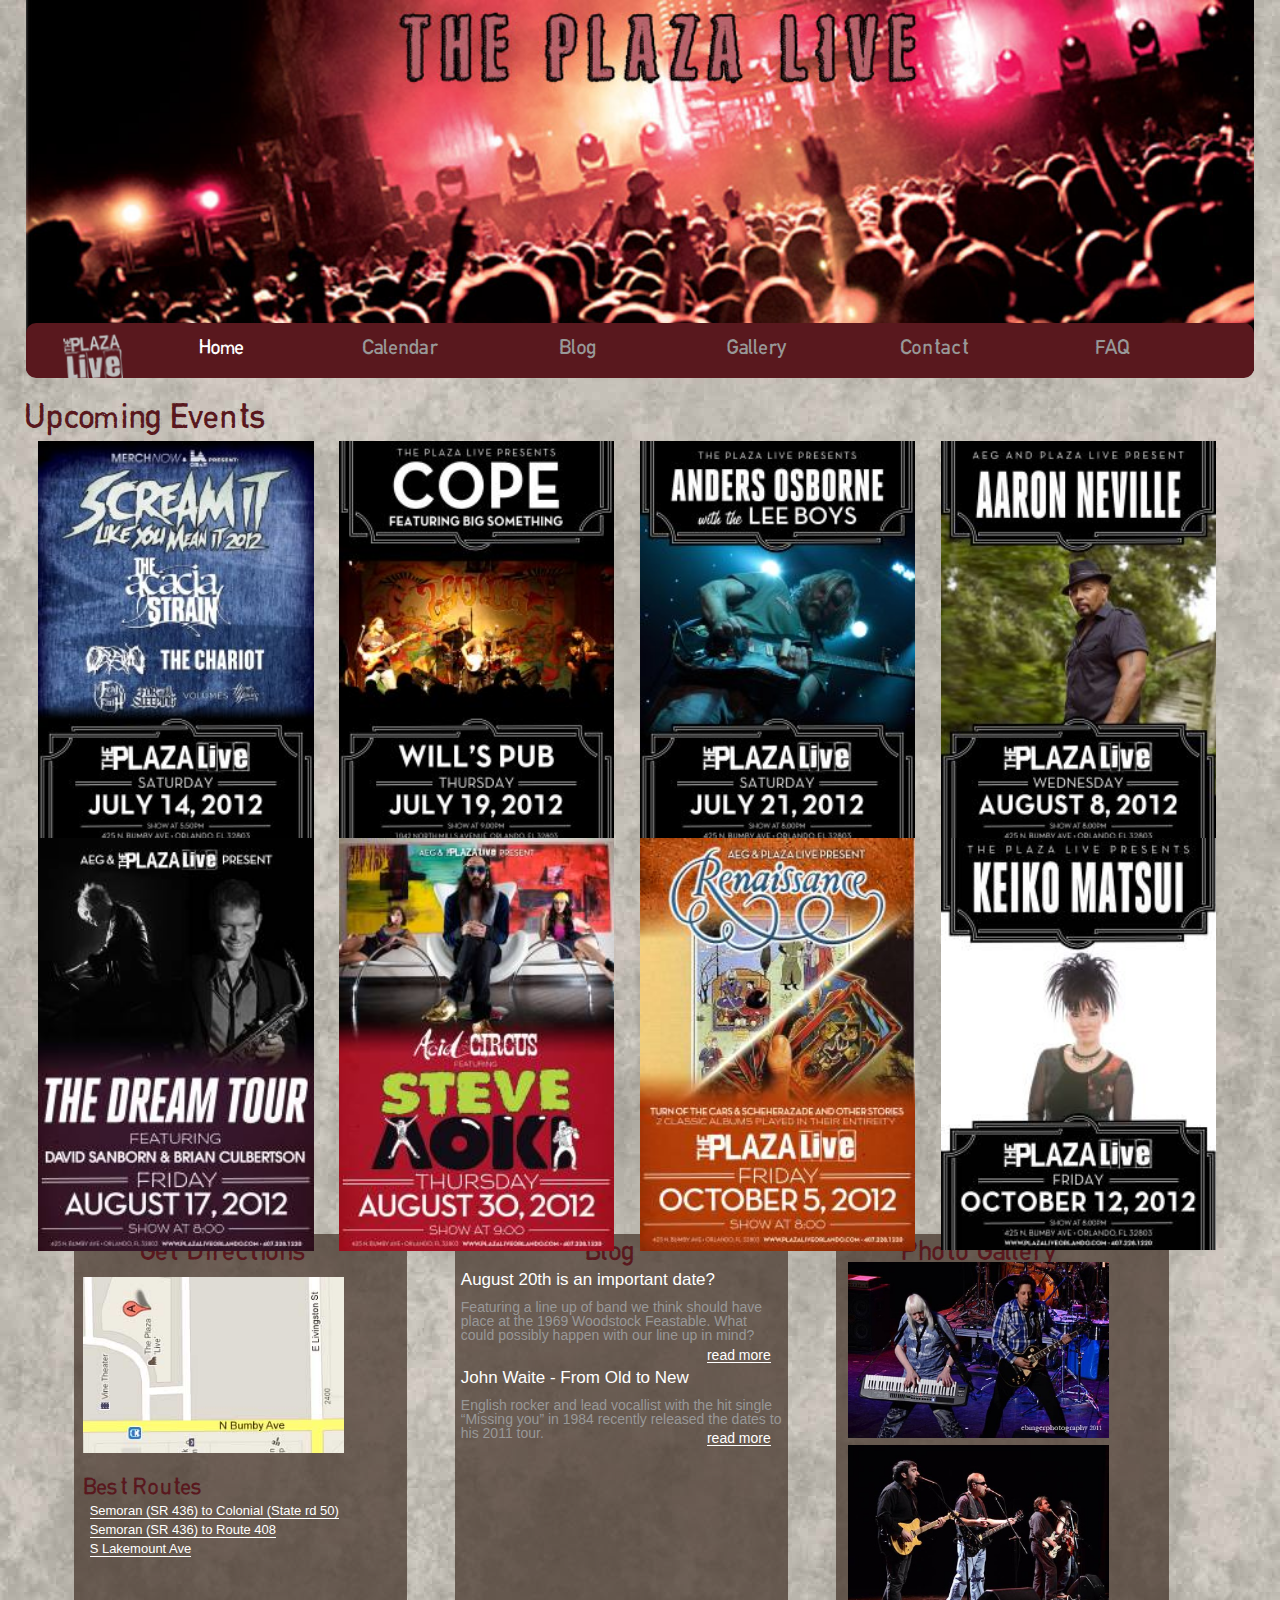
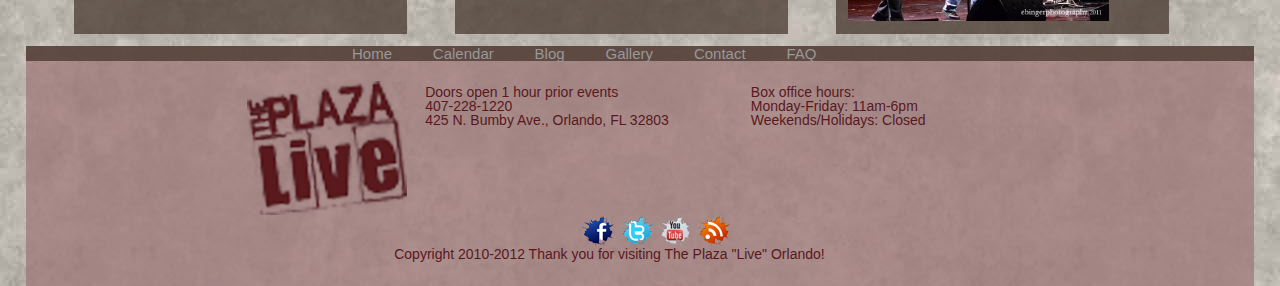
<file: index.html>
<!DOCTYPE html>
<html lang="en">
<head>
	<meta charset="utf-8" />
	<title>The Plaza Live Orlando</title>
	<link rel="stylesheet" href="css/main.css">
	<!--[if lt IE 9]>
	<script src="http://ie7-js.googlecode.com/svn/version/2.1(beta4)/IE9.js"></script>
	<![endif]-->
</head>
	
<body>
	<header>

		<img id="head" src="images/header.jpg" alt="Plaza live heading image, Orlando's best place for shows and live events.">

		<nav>
			<ul>
				<li><img src="images/Live-logogrey.png"></li>
				<li><a id="active" href="index.html">Home</a></li>
				<li><a href="Calendar.html">Calendar</a></li>
				<li><a href="Blog.html">Blog</a></li>
				<li><a href="Gallery.html">Gallery</a></li>
				<li><a href="Contact.html">Contact</a></li>
				<li><a href="FAQ.html">FAQ</a></li>
			</ul>
		</nav>
		
			
		
	</header>

	<div id="posters">
		<h1>Upcoming Events</h1>
		<figure>
			<a href="#"><img src="images/Poster/scream.jpg" alt="The Plaza Live; Sream it like you mean it, Acacia Effect Saturday July 14th"></a>
		</figure>

		<figure>
			<a href="#"><img src="images/Poster/cope.jpg" alt="Will's Pub: Cope featuring Something Big Thursday July 19th"></a>
		</figure>

		<figure>
			<a href="#"><img src="images/Poster/anders.jpg" alt="The Plaza Live: Anders Osborne with The Lee Boys Saturday July 21st"></a>
		</figure>

		<figure id="nine">
			<a href="#"><img src="images/Poster/lindsey.jpg" alt="The Plaza Live: Lindsey Buckingham of Fleetwood Mac Tuesday August 7th"></a>
		</figure>

		<figure>
			<a href="#"><img src="images/Poster/aaron.jpg" alt="The Plaza Live: Aaron Neville Wednesday August 8th"></a>
		</figure>

		<figure>
			<a href="#"><img src="images/Poster/dream.jpg" alt="The Plaza Live: The Dream Tour featuring David Sanborn &amp; Brian Culbertson Friday August 17th"></a>
		</figure>

		<figure>
			<a href="#"><img src="images/Poster/aoki.jpg" alt="The Plaza Live: Acid Circus featuring Steve Aoki Thursday August 30th"></a>
		</figure>

		<figure>
			<a href="#"><img src="images/Poster/renaissance.jpg" alt="The Plaza Live: Renaissance Friday October 5th"></a>
		</figure>

		<figure>
			<a href="#"><img src="images/Poster/keiko.jpg" alt="The Plaza Live: Keiko Matsui Friday October 12th"></a>
		</figure>

		

	</div><!-- posters -->		

	<div id="secondary">
	<div id="directions">
		<h3>Get Directions</h3>
		<a href="http://maps.google.com/maps?hl=en&bav=on.2,or.r_gc.r_pw.r_qf.,cf.osb&biw=1201&bih=709&um=1&ie=UTF-8&q=the+plaza+orlando&fb=1&gl=us&hq=the+plaza&hnear=0x88e773d8fecdbc77:0xac3b2063ca5bf9e,Orlando,+FL&cid=0,0,2850904608295288036&sa=X&ei=S2cEUPSOBoaC8QS0royfCA&ved=0CLUBEPwSMAA&oi=local_group&ct=image"><img src="images/mapicon.jpg" width="261" height="176"></a>
		<h4>Best Routes</h4>
		<ul>
			<li><a href="http://maps.google.com/maps?hl=en&bav=on.2,or.r_gc.r_pw.r_qf.,cf.osb&biw=1201&bih=709&um=1&ie=UTF-8&q=the+plaza+orlando&fb=1&gl=us&hq=the+plaza&hnear=0x88e773d8fecdbc77:0xac3b2063ca5bf9e,Orlando,+FL&cid=0,0,2850904608295288036&sa=X&ei=MmwEUP7FKY6o8QSe3Lz8Bw&ved=0CLUBEPwSMAA&oi=local_group&ct=image">Semoran (SR 436) to Colonial (State rd 50)</a></li>
			<li><a href="http://maps.google.com/maps?hl=en&bav=on.2,or.r_gc.r_pw.r_qf.,cf.osb&biw=1201&bih=709&um=1&ie=UTF-8&q=the+plaza+orlando&fb=1&gl=us&hq=the+plaza&hnear=0x88e773d8fecdbc77:0xac3b2063ca5bf9e,Orlando,+FL&cid=0,0,2850904608295288036&sa=X&ei=MmwEUP7FKY6o8QSe3Lz8Bw&ved=0CLUBEPwSMAA&oi=local_group&ct=image">Semoran (SR 436) to Route 408</a></li>
			<li><a href="http://maps.google.com/maps?hl=en&bav=on.2,or.r_gc.r_pw.r_qf.,cf.osb&biw=1201&bih=709&um=1&ie=UTF-8&q=the+plaza+orlando&fb=1&gl=us&hq=the+plaza&hnear=0x88e773d8fecdbc77:0xac3b2063ca5bf9e,Orlando,+FL&cid=0,0,2850904608295288036&sa=X&ei=MmwEUP7FKY6o8QSe3Lz8Bw&ved=0CLUBEPwSMAA&oi=local_group&ct=image">S Lakemount Ave</a></li>
		</ul>
	</div><!-- directions -->

	<div id="blog">
		<h3>Blog</h3>
		<h4>August 20th is an important date?</h4>
		<p>
			Featuring a line up of band we think should have place at the 1969 Woodstock Feastable. What could possibly happen with our line up in mind?
			<a href="blog.html#important">read more</a>
		</p>
		

		<h4>John Waite - From Old to New</h4>
		<p>
			English rocker and lead vocallist with the hit single “Missing you” in 1984 recently released the dates to his 2011 tour. 
			<a href="blog.html#waite">read more</a>
		</p>
		

	</div><!-- blog -->

	<div id="gallery">
		<h3>Photo Gallery</h3>
		<a href="#"><img src="images/gallery/edgar.jpg" alt="Edgar Winter playing live" width="261" height="176"></a>
		<a href="#"><img src="images/gallery/BOC.jpg" alt="Blue Oyster Cult playing live" width="261" height="176"></a>
	</div><!-- gallery -->
	</div><!-- secondary -->


	<div id="footer">
		<ul>
			<li><a href="index.html">Home</a></li>
			<li><a href="Calendar.html">Calendar</a></li>
			<li><a href="Blog.html">Blog</a></li>
			<li><a href="Gallery.html">Gallery</a></li>
			<li><a href="Contact.html">Contact</a></li>
			<li><a href="FAQ.html">FAQ</a></li>
		</ul>
		
		<div class="contain">
		<img id="live" src="images/Live-logored.png" alt="The Plaze Live Logo">
		</div>
	

		<div id="doors">
			<p>Doors open 1 hour prior events</p>
			<p>407-228-1220</p>
			<p>425 N. Bumby Ave., Orlando, FL 32803</p>
		</div><!-- doors -->

		<div id="hours">
			<p>Box office hours:</p>
			<p>Monday-Friday: 11am-6pm</p>
			<p>Weekends/Holidays: Closed</p>
		</div><!-- hours -->

		<div id="social">
			<a href="http://www.facebook.com/theplazatheatre"><img src="images/icons/facebook.png"></a>
			<a href="https://twitter.com/PlazaLiveOrl"><img src="images/icons/twitter.png"></a>
			<a href="http://www.youtube.com/watch?v=6WD5TfK1GFA"><img src="images/icons/youtube.png"></a>
			<a href="http://www.plazaliveorlando.com/feed/rss/"><img src="images/icons/rss.png"></a>
		</div><!-- social -->

		<div id="copyright">
			<p>Copyright 2010-2012 Thank you for visiting The Plaza "Live" Orlando!</p>
		</div><!-- copyright -->

		
	</div><!-- footer -->
</body>
</html>
</file>
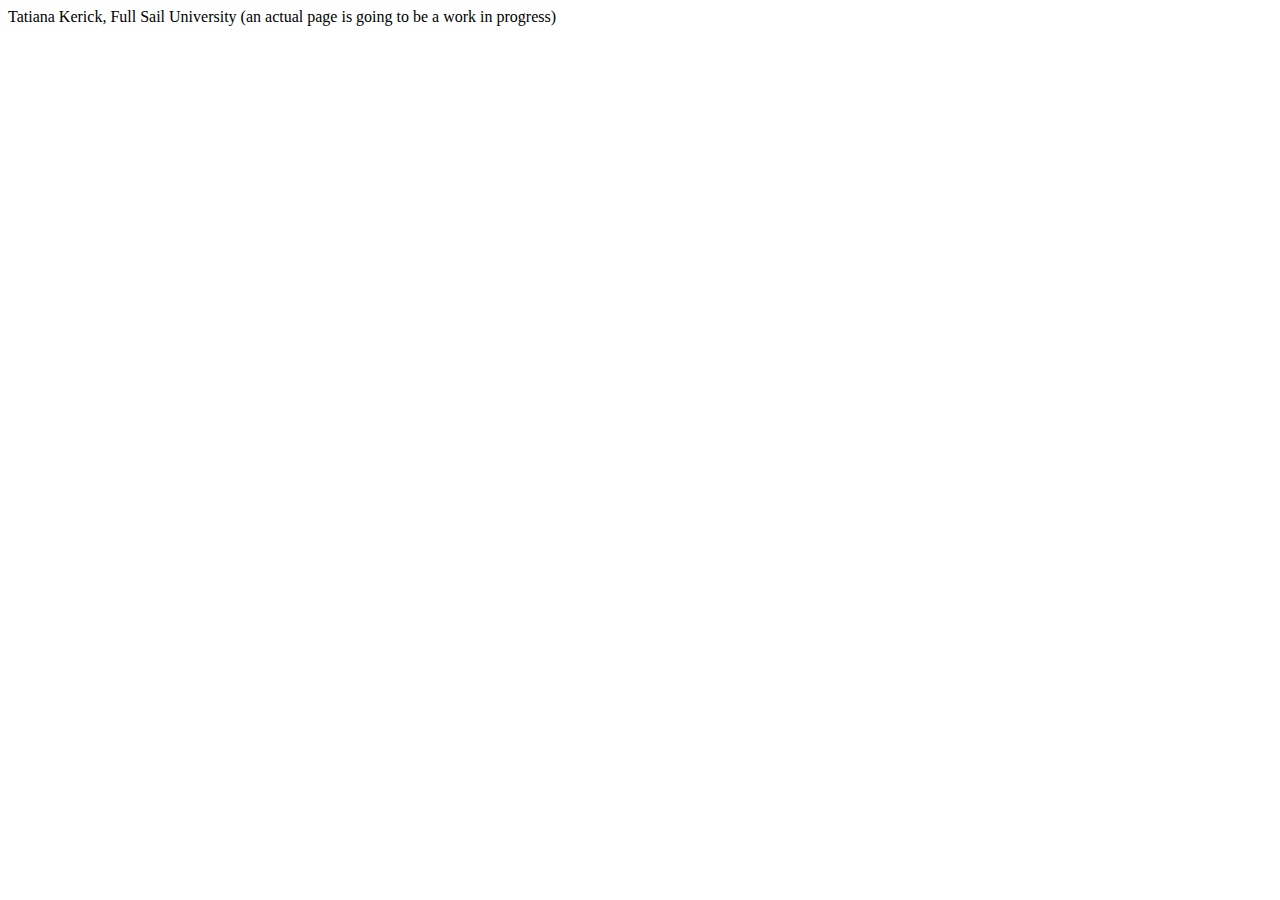
<file: DFPCopyright/index.html>
<!DOCTYPE html>
<html lang="en">
<head>
	<meta charset="utf-8" />
	<title>Copyright Information</title>
</head>
	
<body>
		Tatiana Kerick, Full Sail University
		(an actual page is going to be a work in progress)
</body>
</html>
</file>
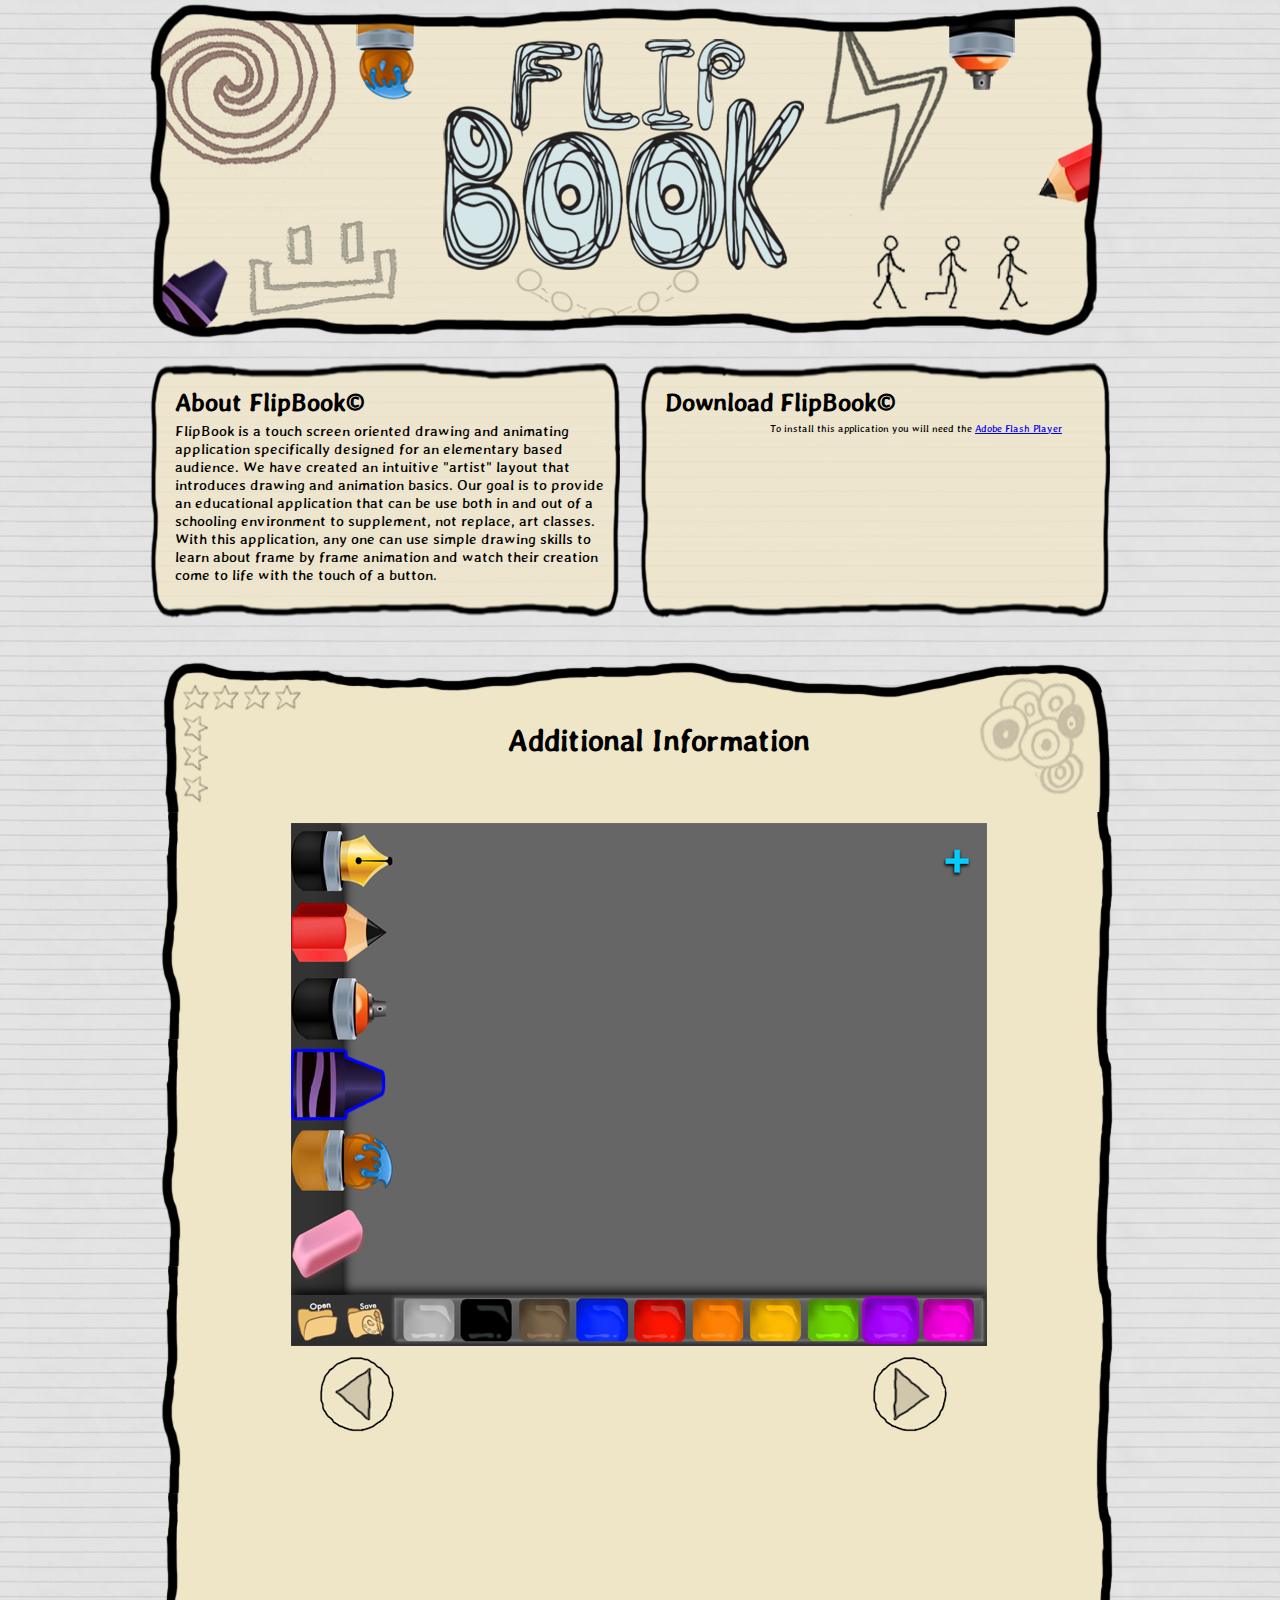
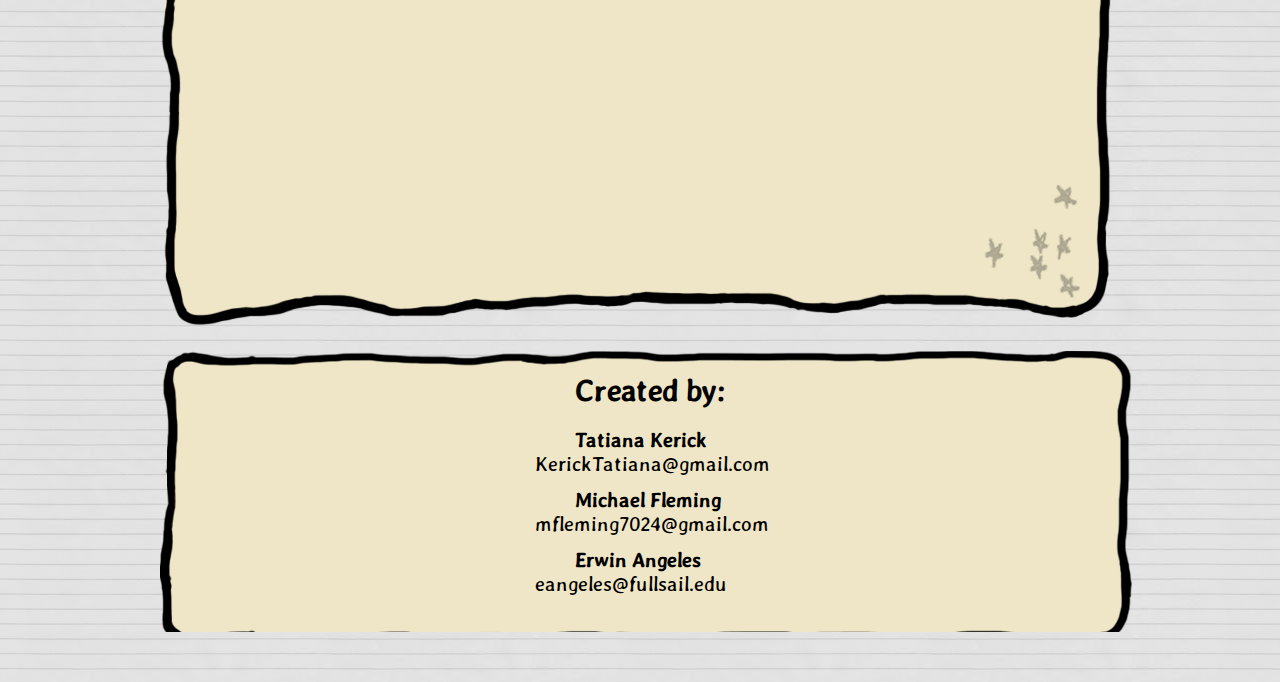
<file: flipbook/index.html>
<!DOCTYPE html>
<html lang="en">
<head>
	<meta charset="utf-8" />
	<title>FlipBook</title>
	<link rel="stylesheet" type="text/css" href="css/main.css">
	<link href='http://fonts.googleapis.com/css?family=Averia+Gruesa+Libre' rel='stylesheet' type='text/css'>
	<script type='text/javascript' src='js/swfobject.js'></script>
	<script type='text/javascript' src='js/badgeInstall.js'></script>
</head>
	
<body>

	<header>
		<img class"head" src="images/headerbox.png">
	</header>

	<div id="sub">
		<div class="boxes left">
			<h3>About FlipBook&copy;</h3>
			<p>
				FlipBook is a touch screen oriented drawing and animating application specifically designed for an elementary based audience. We have created an intuitive "artist" layout that introduces drawing and animation basics. Our goal is to provide an educational application that can be use both in and out of a schooling environment to supplement, not replace, art classes. With this application, any one can use simple drawing skills to learn about frame by frame animation and watch their creation come to life with the touch of a button.
			</p>
		</div><!-- class right -->

		<div class="boxes right">
			<h3>Download FlipBook&copy;</h3>
			<div id='badge_div'>
					To install this application you will need the <a href='http://www.adobe.com/products/flashplayer/'>Adobe Flash Player</a>
			</div>
		</div><!-- class left -->
	</div><!-- sub -->



	<div class="Lsection">

	<div id="top">
		<h3>Additional Information</h3>
	</div>

	<div id="content">
			
		<div id="imageViewer">
			<img id="gallery" src="images/screenshots/containerapp.jpg" />
		
			<div id="buttons">
				<img id="arrowLeft" src="images/arrowLeft.png" />
				<img id="arrowRight" src="images/arrowRight.png" />
			</div> <!-- buttons -->
		</div> <!-- imageViewer -->


		<iframe src="http://player.vimeo.com/video/62665952" width="600" height="381" frameborder="0" webkitAllowFullScreen mozallowfullscreen allowFullScreen>
		</iframe>

		</div><!-- content -->
		<div id="bottom">

		</div><!-- bottom -->

	</div><!-- Lsection -->

	<div id="people">
		<h3>Created by:</h3>

		<dl>
			<dt><b>Tatiana Kerick</b></dt>
			<dd>KerickTatiana@gmail.com</dd>
			<br />

			<dt><b>Michael Fleming</b></dt>
			<dd>mfleming7024@gmail.com</dd>
			<br />

			<dt><b>Erwin Angeles</b></dt>
			<dd>eangeles@fullsail.edu</dd>
			<br />
			<br />
			<br />
		</dl>
	</div><!-- people -->
		

</body>
<script src="js/script.js"></script>
</html>
</file>
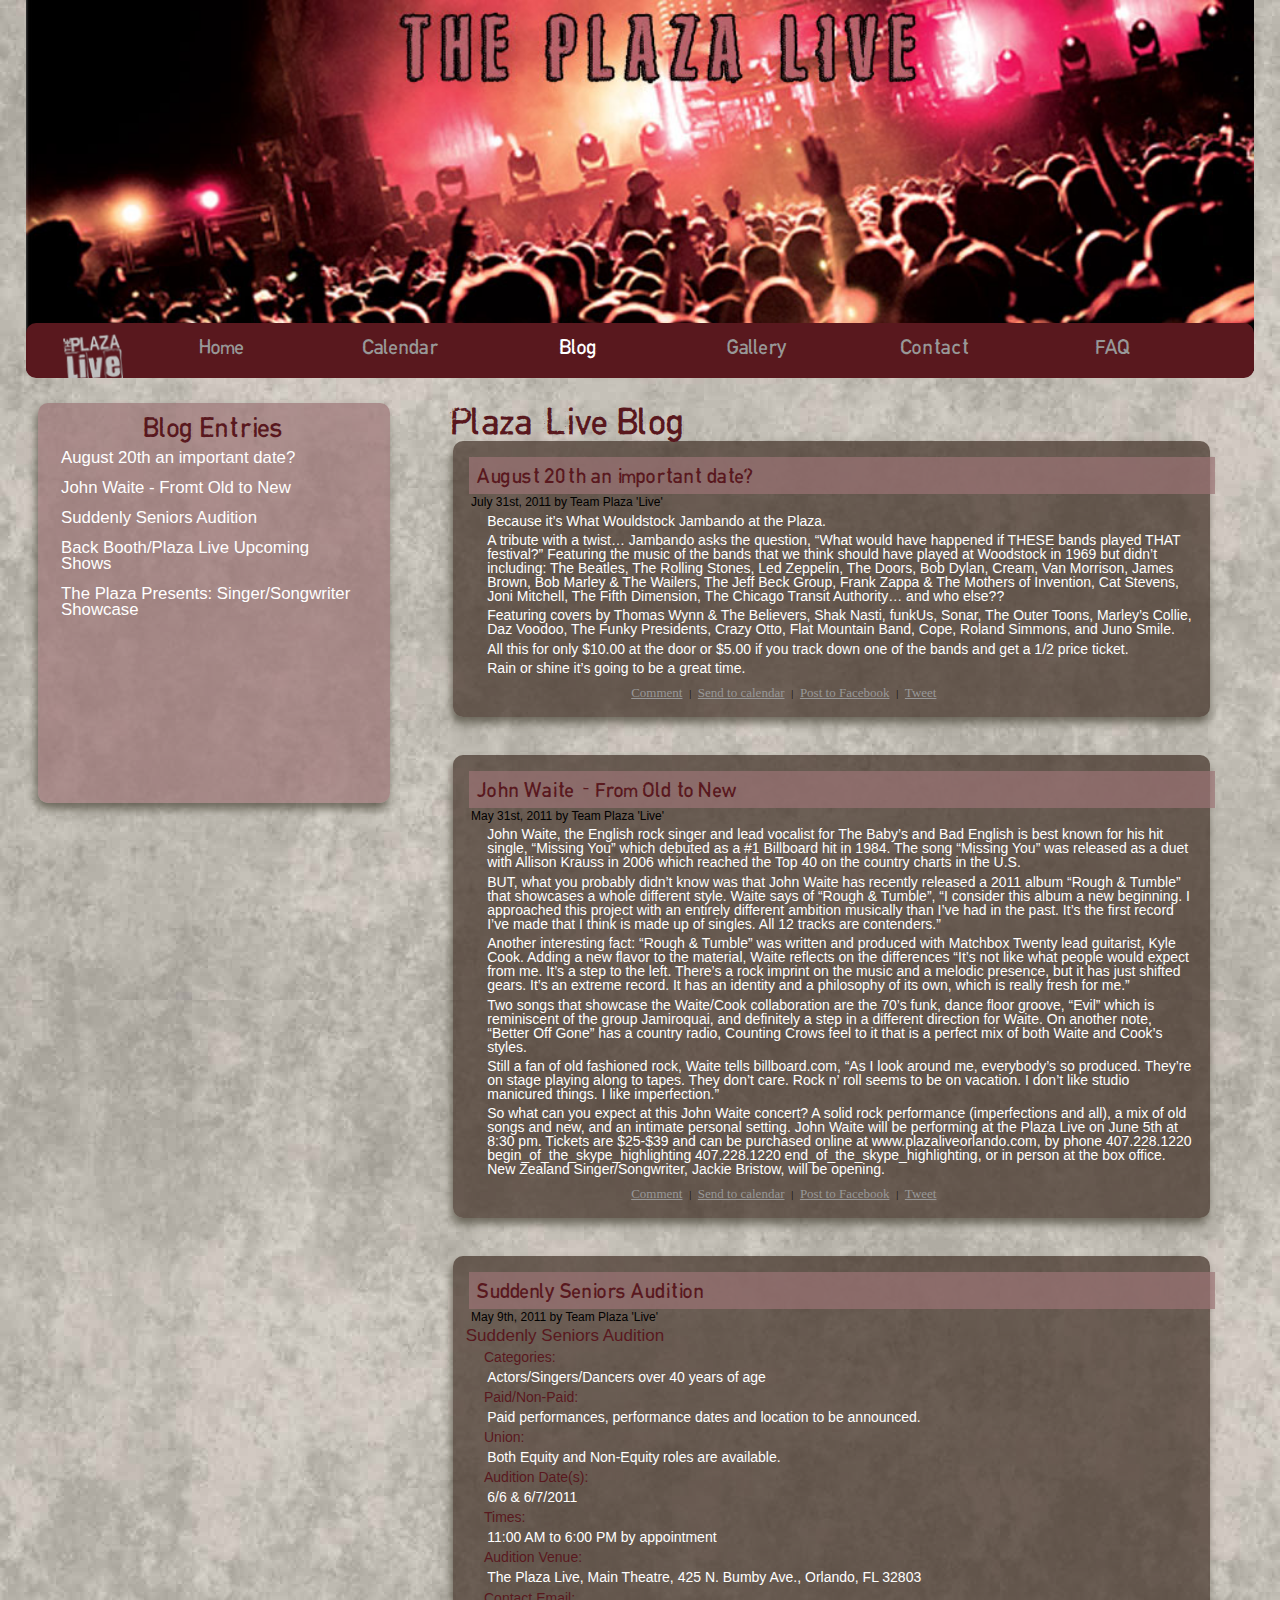
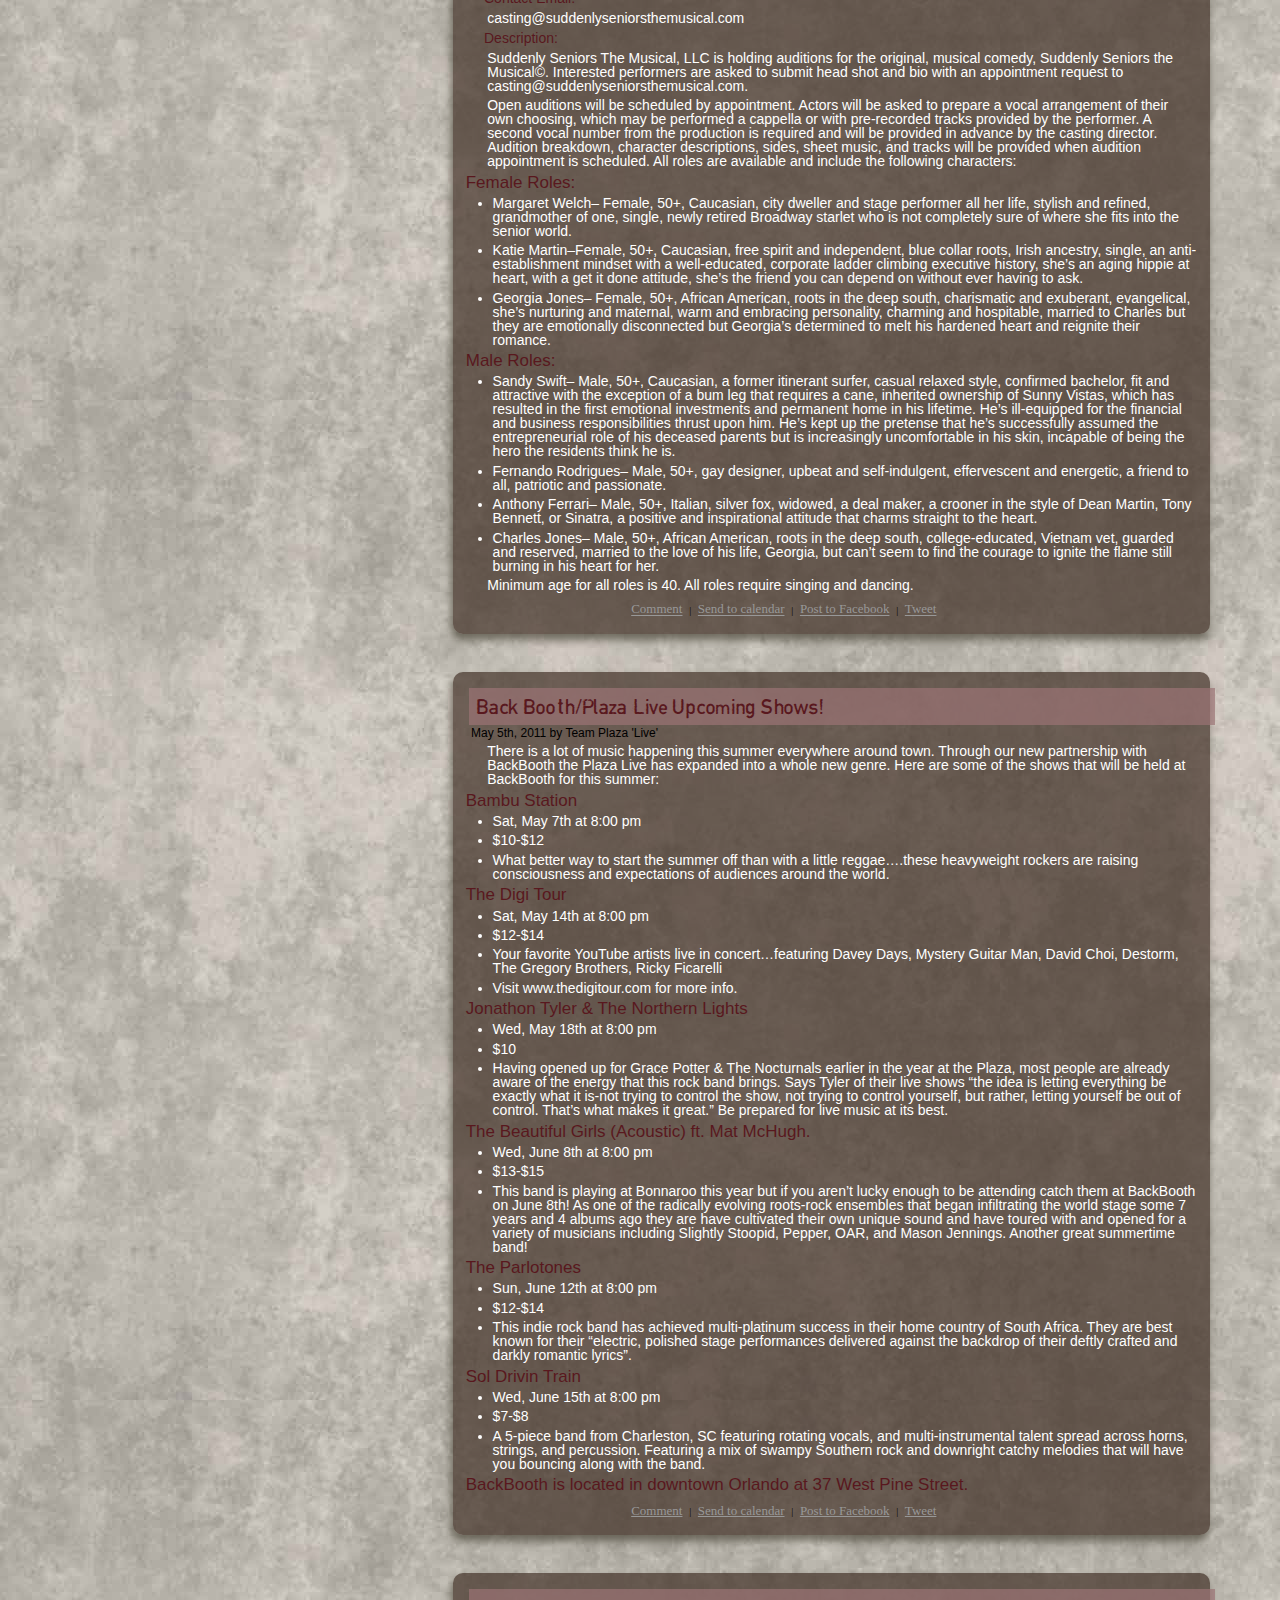
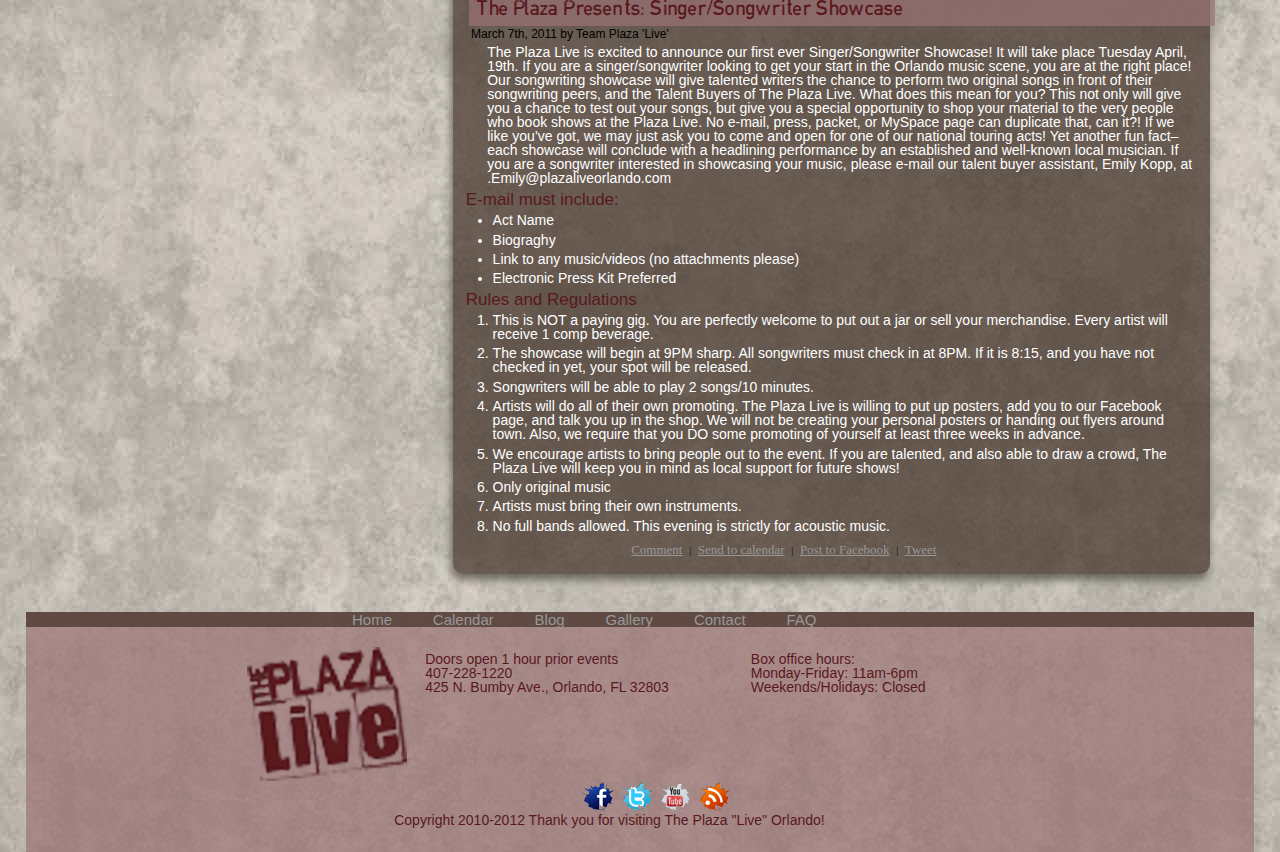
<file: Blog.html>
<!DOCTYPE html>
<html lang="en">
<head>
	<meta charset="utf-8" />
	<title>Blog</title>
	<link rel="stylesheet" href="css/main.css">
</head>
	
<body>
	<header>
		<nav>

			<img id="head" src="images/header.jpg" alt="Plaza live heading image, Orlando's best place for shows and live events.">

			<ul>
				<li><img src="images/Live-logogrey.png"></li>
				<li><a href="index.html">Home</a></li>
				<li><a href="Calendar.html">Calendar</a></li>
				<li><a id="active" href="Blog.html">Blog</a></li>
				<li><a href="Gallery.html">Gallery</a></li>
				<li><a href="Contact.html">Contact</a></li>
				<li><a href="FAQ.html">FAQ</a></li>
			</ul>
		</nav>
	</header>

	<div id="aside">
		<h3>Blog Entries</h3>
		<ul id="category">
			<li><a href="#important">August 20th an important date?</a></li>
			<li><a href="#waite">John Waite - Fromt Old to New</a></li>
			<li><a href="#seniors">Suddenly Seniors Audition</a></li>
			<li><a href="#booth">Back Booth/Plaza Live Upcoming Shows</a></li>
			<li><a href="#sing">The Plaza Presents: Singer/Songwriter Showcase</a></li>
		</ul>
	</div><!-- aside -->

	<div id="blogpage">
		<h1>Plaza Live Blog</h1>
		<article>
		<div class="entrytitle">
			<h2><a name="important">August 20th an important date?</a></h2>
			<div class="who">July 31st, 2011 by Team Plaza 'Live'</div>
		</div><!-- entrytile -->
		<div class="entry">
			<p>Because it’s What Wouldstock Jambando at the Plaza.</p>

			<p>A tribute with a twist… Jambando asks the question, “What would have happened if THESE bands played THAT festival?” Featuring the music of the bands that we think should have played at Woodstock in 1969 but didn’t including:  The Beatles, The Rolling Stones, Led Zeppelin, The Doors, Bob Dylan, Cream, Van Morrison, James Brown, Bob Marley &amp; The Wailers, The Jeff Beck Group, Frank Zappa &amp; The Mothers of Invention, Cat Stevens, Joni Mitchell, The Fifth Dimension, The Chicago Transit Authority… and who else??</p>

			<p>Featuring covers by Thomas Wynn &amp; The Believers, Shak Nasti, funkUs, Sonar, The Outer Toons, Marley’s Collie, Daz Voodoo, The Funky Presidents, Crazy Otto, Flat Mountain Band, Cope, Roland Simmons, and Juno Smile.</p>

			<p>All this for only $10.00 at the door or $5.00 if you track down one of the bands and get a 1/2 price ticket.</p>

			<p>Rain or shine it’s going to be a great time.</p>
		</div><!-- entry -->
		<div id="comments">
			<a href="#">Comment</a> | <a href="#">Send to calendar</a> | <a href="#">Post to Facebook</a> | <a href="#">Tweet</a>
		</div><!-- comments -->
		</article>

		<article>
		<div class="entrytitle">
			<h2><a name="waite">John Waite - From Old to New</a></h2>
			<div class="who">May 31st, 2011 by Team Plaza 'Live'</div>
		</div><!-- entrytile -->
		<div class="entry">
			<p>John Waite, the English rock singer and lead vocalist for The Baby’s and Bad English is best known for his hit single, “Missing You” which debuted as a #1 Billboard hit in 1984. The song “Missing You” was released as a duet with Allison Krauss in 2006 which reached the Top 40 on the country charts in the U.S. </p>

			<p>BUT, what you probably didn’t know was that John Waite has recently released a 2011 album “Rough &amp; Tumble” that showcases a whole different style. Waite says of “Rough &amp; Tumble”, “I consider this album a new beginning. I approached this project with an entirely different ambition musically than I’ve had in the past. It’s the first record I’ve made that I think is made up of singles. All 12 tracks are contenders.”</p>

			<p>Another interesting fact: “Rough &amp; Tumble” was written and produced with Matchbox Twenty lead guitarist, Kyle Cook. Adding a new flavor to the material, Waite reflects on the differences “It’s not like what people would expect from me. It’s a step to the left. There’s a rock imprint on the music and a melodic presence, but it has just shifted gears. It’s an extreme record. It has an identity and a philosophy of its own, which is really fresh for me.”</p>

			<p>Two songs that showcase the Waite/Cook collaboration are the 70’s funk, dance floor groove, “Evil” which is reminiscent of the group Jamiroquai, and definitely a step in a different direction for Waite. On another note, “Better Off Gone” has a country radio, Counting Crows feel to it that is a perfect mix of both Waite and Cook’s styles.</p>

			<p>Still a fan of old fashioned rock, Waite tells billboard.com, “As I look around me, everybody’s so produced. They’re on stage playing along to tapes. They don’t care. Rock n’ roll seems to be on vacation. I don’t like studio manicured things. I like imperfection.” </p>

			<p>So what can you expect at this John Waite concert? A solid rock performance (imperfections and all), a mix of old songs and new, and an intimate personal setting.
			John Waite will be performing at the Plaza Live on June 5th at 8:30 pm. Tickets are $25-$39 and can be purchased online at www.plazaliveorlando.com, by phone 407.228.1220 begin_of_the_skype_highlighting              407.228.1220      end_of_the_skype_highlighting, or in person at the box office. New Zealand Singer/Songwriter, Jackie Bristow, will be opening.</p>
		</div><!-- entry -->
		<div id="comments">
			<a href="#">Comment</a> | <a href="#">Send to calendar</a> | <a href="#">Post to Facebook</a> | <a href="#">Tweet</a>
		</div><!-- comments -->
		</article>

		<article>
		<div class="entrytitle">
			<h2><a name="seniors">Suddenly Seniors Audition</a></h2>
			<div class="who">May 9th, 2011 by Team Plaza 'Live'</div>
		</div><!-- entrytile -->
		<div class="entry">
			<h4>Suddenly Seniors Audition</h4>

			<dl>
				<dt>Categories:</dt> 
				<dd>Actors/Singers/Dancers over 40 years of age</dd>

				<dt>Paid/Non-Paid:</dt>
				<dd>Paid performances, performance dates and location to be announced.</dd>

				<dt>Union:</dt> 
				<dd>Both Equity and Non-Equity roles are available.</dd>

				<dt>Audition Date(s):</dt>
				<dd> 6/6 &amp; 6/7/2011</dd>


				<dt>Times:</dt>
				<dd>11:00 AM to 6:00 PM by appointment</dd>

				<dt>Audition Venue:</dt>
				<dd>The Plaza Live, Main Theatre, 425 N. Bumby Ave., Orlando, FL 32803</dd>

				<dt>Contact Email:</dt>
				<dd>casting@suddenlyseniorsthemusical.com<dd>

				<dt>Description:</dt>
				<dd>Suddenly Seniors The Musical, LLC is holding auditions for the original, musical comedy, Suddenly Seniors the Musical©. Interested performers are asked to submit head shot and bio with an appointment request to casting@suddenlyseniorsthemusical.com.</dd>
			</dl>

			<p>
				Open auditions will be scheduled by appointment. Actors will be asked to prepare a vocal arrangement of their own choosing, which may be performed a cappella or with pre-recorded tracks provided by the performer. A second vocal number from the production is required and will be provided in advance by the casting director. Audition breakdown, character descriptions, sides, sheet music, and tracks will be provided when audition appointment is scheduled. All roles are available and include the following characters:
			</p>

			<p>
				<h4>Female Roles:</h4>
				<ul>
					<li>Margaret Welch– Female, 50+, Caucasian, city dweller and stage performer all her life, stylish and refined, grandmother of one, single, newly retired Broadway starlet who is not completely sure of where she fits into the senior world.</li>
				
					<li>Katie Martin–Female, 50+, Caucasian, free spirit and independent, blue collar roots, Irish ancestry, single, an anti-establishment mindset with a well-educated, corporate ladder climbing executive history, she’s an aging hippie at heart, with a get it done attitude, she’s the friend you can depend on without ever having to ask.</li>

					<li>Georgia Jones– Female, 50+, African American, roots in the deep south, charismatic and exuberant, evangelical, she’s nurturing and maternal, warm and embracing personality, charming and hospitable, married to Charles but they are emotionally disconnected but Georgia’s determined to melt his hardened heart and reignite their romance.</li>
				</ul>
			</p>

			<p>
				<h4>Male Roles:</h4>
				<ul>	
					<li>Sandy Swift– Male, 50+, Caucasian, a former itinerant surfer, casual relaxed style, confirmed bachelor, fit and attractive with the exception of a bum leg that requires a cane, inherited ownership of Sunny Vistas, which has resulted in the first emotional investments and permanent home in his lifetime. He’s ill-equipped for the financial and business responsibilities thrust upon him. He’s kept up the pretense that he’s successfully assumed the entrepreneurial role of his deceased parents but is increasingly uncomfortable in his skin, incapable of being the hero the residents think he is.</li>

					<li>Fernando Rodrigues– Male, 50+, gay designer, upbeat and self-indulgent, effervescent and energetic, a friend to all, patriotic and passionate.</li>

					<li>Anthony Ferrari– Male, 50+, Italian, silver fox, widowed, a deal maker, a crooner in the style of Dean Martin, Tony Bennett, or Sinatra, a positive and inspirational attitude that charms straight to the heart.</li>

					<li>Charles Jones– Male, 50+, African American, roots in the deep south, college-educated, Vietnam vet, guarded and reserved, married to the love of his life, Georgia, but can’t seem to find the courage to ignite the flame still burning in his heart for her.</li>
				</ul>
			</p>

			<p>
				Minimum age for all roles is 40. All roles require singing and dancing.
			</p>
		</div><!-- entry -->
		<div id="comments">
			<a href="#">Comment</a> | <a href="#">Send to calendar</a> | <a href="#">Post to Facebook</a> | <a href="#">Tweet</a>
		</div><!-- comments -->
		</article>

		<article>
		<div class="entrytitle">
			<h2><a name="booth">Back Booth/Plaza Live Upcoming Shows!</a></h2>
			<div class="who">May 5th, 2011 by Team Plaza 'Live'</div>
		</div><!-- entrytile -->
		<div class="entry">

			<p>
				There is a lot of music happening this summer everywhere around town. Through our new partnership with BackBooth the Plaza Live has expanded into a whole new genre. Here are some of the shows that will be held at BackBooth for this summer:
			</p>

			<p>
				<h4>Bambu Station</h4>
				<ul>
					<li>Sat, May 7th at 8:00 pm</li>
					<li>$10-$12</li>
					<li>What better way to start the summer off than with a little reggae….these heavyweight rockers are raising consciousness and expectations of audiences around the world.</li>
				</ul>
			</p>

			<p>
				<h4>The Digi Tour</h4>
				<ul>
					<li>Sat, May 14th at 8:00 pm</li>
					<li>$12-$14</li>
					<li>Your favorite YouTube artists live in concert…featuring Davey Days, Mystery Guitar Man, David Choi, Destorm, The Gregory Brothers, Ricky Ficarelli</li>
					<li>Visit www.thedigitour.com for more info.</li>
				</ul>
			</p>

			<p>
				<h4>Jonathon Tyler &amp; The Northern Lights</h4>
				<ul>
					<li>Wed, May 18th at 8:00 pm</li>
					<li>$10</li>
					<li>Having opened up for Grace Potter &amp; The Nocturnals earlier in the year at the Plaza, most people are already aware of the energy that this rock band brings. Says Tyler of their live shows “the idea is letting everything be exactly what it is-not trying to control the show, not trying to control yourself, but rather, letting yourself be out of control. That’s what makes it great.” Be prepared for live music at its best.</li>
				</ul>
			</p>

			<p>
				<h4>The Beautiful Girls (Acoustic) ft. Mat McHugh.</h4>
				<ul>
					<li>Wed, June 8th at 8:00 pm</li>
					<li>$13-$15</li>
					<li>This band is playing at Bonnaroo this year but if you aren’t lucky enough to be attending catch them at BackBooth on June 8th! As one of the radically evolving roots-rock ensembles that began infiltrating the world stage some 7 years and 4 albums ago they are have cultivated their own unique sound and have toured with and opened for a variety of musicians including Slightly Stoopid, Pepper, OAR, and Mason Jennings. Another great summertime band!</li>
				</ul>
			</p>

			<p>
				<h4>The Parlotones</h4>
				<ul>
					<li>Sun, June 12th at 8:00 pm</li>
					<li>$12-$14</li>
					<li>This indie rock band has achieved multi-platinum success in their home country of South Africa. They are best known for their “electric, polished stage performances delivered against the backdrop of their deftly crafted and darkly romantic lyrics”.</li>
				</ul>
			</p>

			<p>
				<h4>Sol Drivin Train</h4>
				<ul>
					<li>Wed, June 15th at 8:00 pm</li>
					<li>$7-$8</li>
					<li>A 5-piece band from Charleston, SC featuring rotating vocals, and multi-instrumental talent spread across horns, strings, and percussion. Featuring a mix of swampy Southern rock and downright catchy melodies that will have you bouncing along with the band. </li>
				</ul>
			</p>	

			<p>
				<h4>BackBooth is located in downtown Orlando at 37 West Pine Street.</h4>
			</p>
		</div><!-- entry -->
		<div id="comments">
			<a href="#">Comment</a> | <a href="#">Send to calendar</a> | <a href="#">Post to Facebook</a> | <a href="#">Tweet</a>
		</div><!-- comments -->
		</article>

				<article>
		<div class="entrytitle">
			<h2><a name="sing">The Plaza Presents: Singer/Songwriter Showcase</a></h2>
			<div class="who">March 7th, 2011 by Team Plaza 'Live'</div>
		</div><!-- entrytile -->
		<div class="entry">

			<p>
				The Plaza Live is excited to announce our first ever Singer/Songwriter Showcase! It will take place Tuesday April, 19th. If you are a singer/songwriter looking to get your start in the Orlando music scene, you are at the right place! Our songwriting showcase will give talented writers the chance to perform two original songs in front of their songwriting peers, and the Talent Buyers of The Plaza Live. What does this mean for you? This not only will give you a chance to test out your songs, but give you a special opportunity to shop your material to the very people who book shows at the Plaza Live. No e-mail, press, packet, or MySpace page can duplicate that, can it?! If we like you’ve got, we may just ask you to come and open for one of our national touring acts! Yet another fun fact– each showcase will conclude with a headlining performance by an established and well-known local musician. If you are a songwriter interested in showcasing your music, please e-mail our talent buyer assistant, Emily Kopp, at <a mailto="Emily@plazaliveorlando.com">.Emily@plazaliveorlando.com</a> 
			</p>

			<p>
				<h4>E-mail must include:</h4>
				<ul>
					<li>Act Name</li>
					<li>Biograghy</li>
					<li>Link to any music/videos (no attachments please)</li>
					<li>Electronic Press Kit Preferred</li>
				</ul>
			</p>

			<p>
				<h4>Rules and Regulations</h4>
				<ol>
					<li>This is NOT a paying gig. You are perfectly welcome to put out a jar or sell your merchandise. Every artist will receive 1 comp beverage. </li>
					<li>The showcase will begin at 9PM sharp. All songwriters must check in at 8PM. If it is 8:15, and you have not checked in yet, your spot will be released. </li>
					<li>Songwriters will be able to play 2 songs/10 minutes. </li>
					<li>Artists will do all of their own promoting. The Plaza Live is willing to put up posters, add you to our Facebook page, and talk you up in the shop. We will not be creating your personal posters or handing out flyers around town. Also, we require that you DO some promoting of yourself at least three weeks in advance.</li>
					<li>We encourage artists to bring people out to the event. If you are talented, and also able to draw a crowd, The Plaza Live will keep you in mind as local support for future shows!</li>
					<li>Only original music</li>
					<li>Artists must bring their own instruments. </li>
					<li>No full bands allowed. This evening is strictly for acoustic music. </li>
				</ol>
			</p>
		</div><!-- entry -->
		<div id="comments">
			<a href="#">Comment</a> | <a href="#">Send to calendar</a> | <a href="#">Post to Facebook</a> | <a href="#">Tweet</a>
		</div><!-- comments -->
		</article>


	</div><!-- blog -->

	
	<div id="footer">
		<ul>
			<li><a href="index.html">Home</a></li>
			<li><a href="Calendar.html">Calendar</a></li>
			<li><a href="Blog.html">Blog</a></li>
			<li><a href="Gallery.html">Gallery</a></li>
			<li><a href="Contact.html">Contact</a></li>
			<li><a href="FAQ.html">FAQ</a></li>
		</ul>
		
		<div class="contain">
		<img id="live" src="images/Live-logored.png" alt="The Plaze Live Logo">
		</div>
	

		<div id="doors">
			<p>Doors open 1 hour prior events</p>
			<p>407-228-1220</p>
			<p>425 N. Bumby Ave., Orlando, FL 32803</p>
		</div><!-- doors -->

		<div id="hours">
			<p>Box office hours:</p>
			<p>Monday-Friday: 11am-6pm</p>
			<p>Weekends/Holidays: Closed</p>
		</div><!-- hours -->

		<div id="social">
			<a href="http://www.facebook.com/theplazatheatre"><img src="images/icons/facebook.png"></a>
			<a href="https://twitter.com/PlazaLiveOrl"><img src="images/icons/twitter.png"></a>
			<a href="http://www.youtube.com/watch?v=6WD5TfK1GFA"><img src="images/icons/youtube.png"></a>
			<a href="http://www.plazaliveorlando.com/feed/rss/"><img src="images/icons/rss.png"></a>
		</div><!-- social -->

		<div id="copyright">
			<p>Copyright 2010-2012 Thank you for visiting The Plaza "Live" Orlando!</p>
		</div><!-- copyright -->
	</div><!-- footer -->
</body>
</html>
</file>
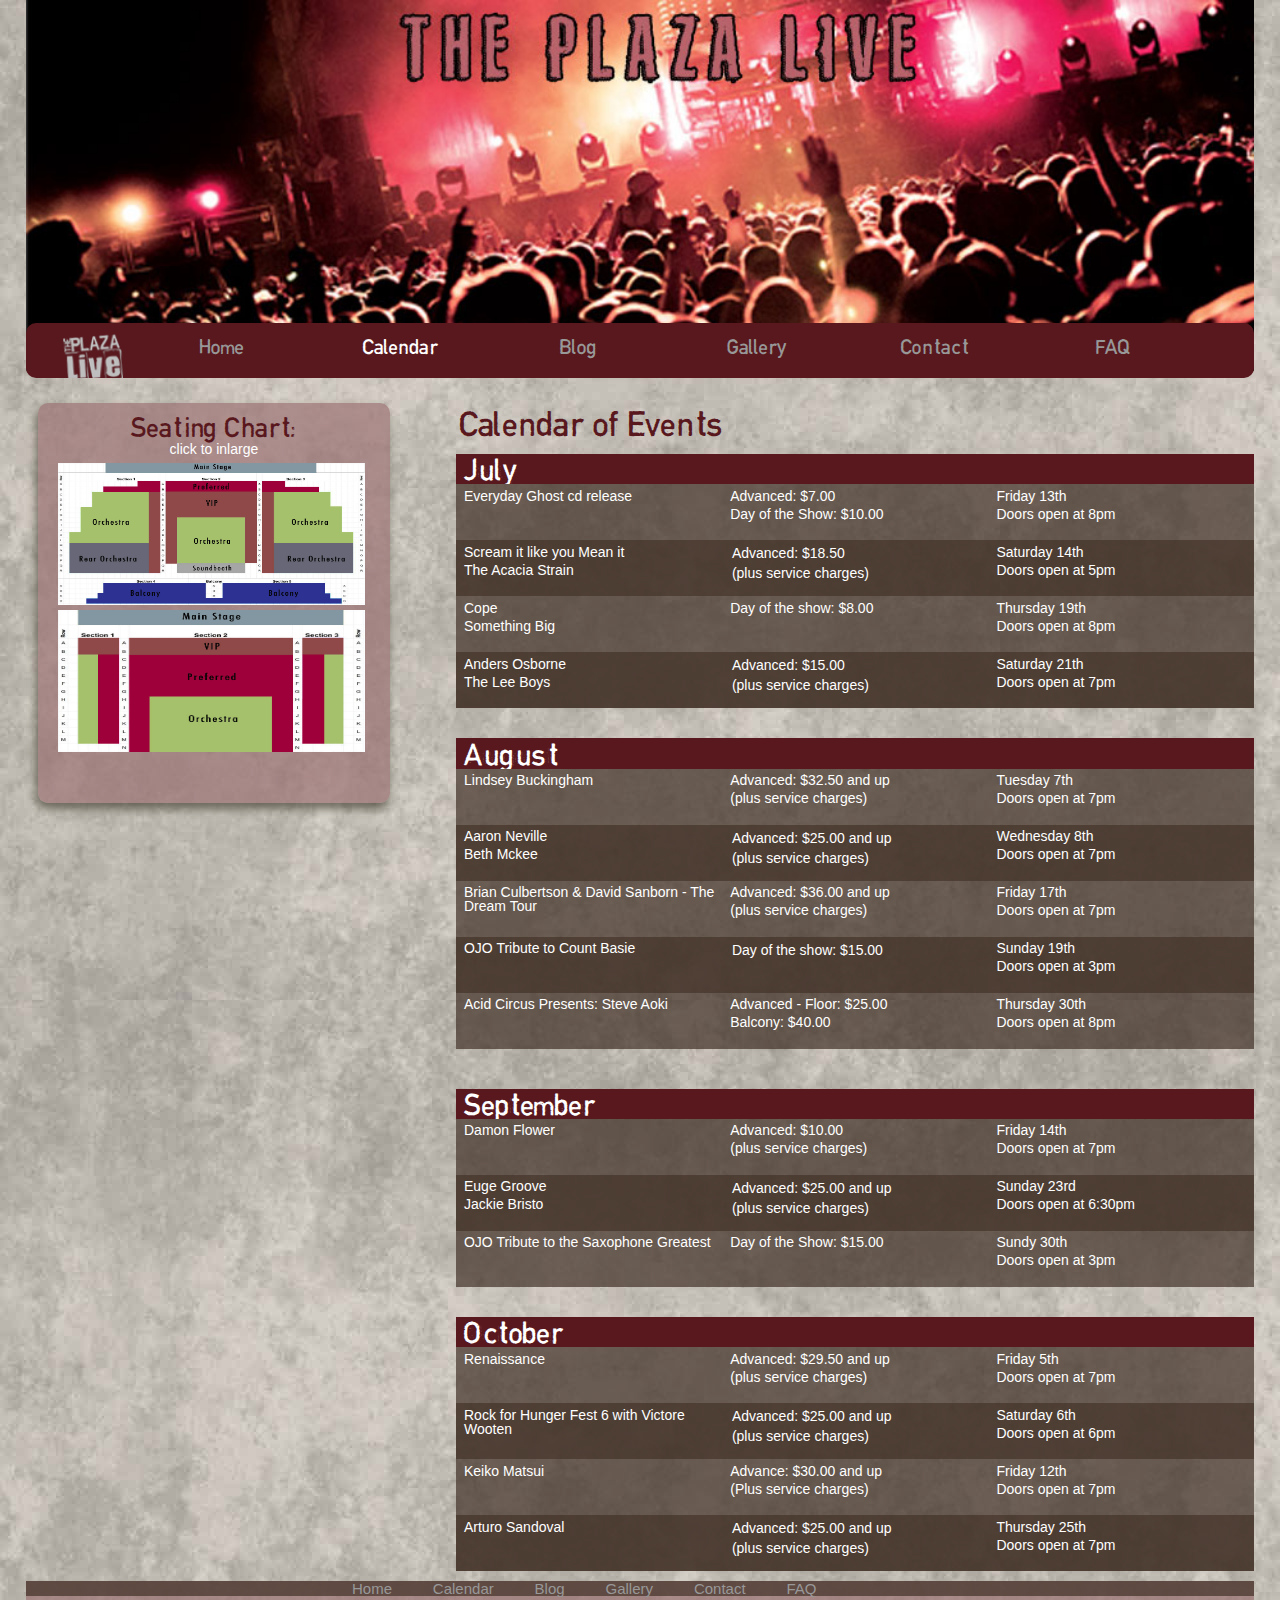
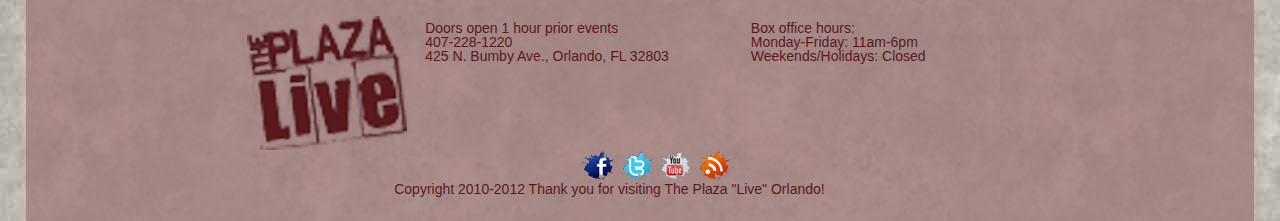
<file: Calendar.html>
<!DOCTYPE html>
<html lang="en">
<head>
	<meta charset="utf-8" />
	<title>Calander of Events</title>
	<link rel="stylesheet" href="css/main.css">
</head>
	
<body>
	<header>

		<img id="head" src="images/header.jpg" alt="Plaza live heading image, Orlando's best place for shows and live events.">

		<nav>
			<ul>
				<li><img src="images/Live-logogrey.png"></li>
				<li><a href="index.html">Home</a></li>
				<li><a id="active" href="Calendar.html">Calendar</a></li>
				<li><a href="Blog.html">Blog</a></li>
				<li><a href="Gallery.html">Gallery</a></li>
				<li><a href="Contact.html">Contact</a></li>
				<li><a href="FAQ.html">FAQ</a></li>
			</ul>
		</nav>
	</header>

	<div id="aside">
		<h3>Seating Chart:</h3>
		<p><small>click to inlarge</small></p>
		<ul id="seat">
			<li><a href="images/mainstage.jpg"><img src="images/mainstage.jpg" alt="main stage seating chart" width="223" height="142"></a></li>
			<li><a href="images/secondstage.jpg"><img src="images/secondstage.jpg" alt="second stage seating chart" width="223" height="142"></a></li>
		</ul>
	</div><!-- aside -->

	<div class="main">
		<h1>Calendar of Events</h1>

		<div id="chart">
			<img src="images/mainstage.jpg" alt="main stage seating chart" width="160" height="121">
			<img src="images/secondstage.jpg" alt="second stage seating chart" width="160" height="121">
		</div>

		<div class="month">
			<div class="monthof">
				<h2>July</h2>
			</div><!-- monthof -->
			
			<!-- first row -->
				<div class="bandodd">
					<p>Everyday Ghost cd release</p>
				</div><!-- band -->

				<div class="priceodd">
					<p>Advanced: $7.00</p>
					<p>Day of the Show: $10.00</p>
				</div><!-- price -->
					
				<div class="timeodd">
					<p>Friday 13th</p>
					<p>Doors open at 8pm</p>
				</div><!-- time -->

			<!-- second row -->
				<div class="bandeven">
					<p>Scream it like you Mean it</p>
					<p>The Acacia Strain</p>
				</div><!-- band -->

				<div class="priceeven">
					<p>Advanced: $18.50</p>
					<p>(plus service charges)</p>
				</div><!-- price -->
					
				<div class="timeeven">
					<p>Saturday 14th</p>
					<p>Doors open at 5pm</p>
				</div><!-- time -->

			<!-- third row -->
					<div class="bandodd">
					<p>Cope</p>
					<p>Something Big</p>
				</div><!-- band -->

				<div class="priceodd">
					<p>Day of the show: $8.00</p>
				</div><!-- price -->
					
				<div class="timeodd">
					<p>Thursday 19th</p>
					<p>Doors open at 8pm</p>
				</div><!-- time -->

			<!-- fourth row -->
				<div class="bandeven">
					<p>Anders Osborne</p>
					<p>The Lee Boys</p>
				</div><!-- band -->

				<div class="priceeven">
					<p>Advanced: $15.00</p>
					<p>(plus service charges)</p>
				</div><!-- price -->
					
				<div class="timeeven">
					<p>Saturday 21th</p>
					<p>Doors open at 7pm</p>
				</div><!-- time -->
		
		</div><!-- month -->
		<br />
		
		<div class="month">
			<div class="monthof">
				<h2>August</h2>
			</div><!-- monthof -->
			
			<!-- first row -->
				<div class="bandodd">
					<p>Lindsey Buckingham</p>
				</div><!-- band -->

				<div class="priceodd">
					<p>Advanced: $32.50 and up</p>
					<p>(plus service charges)</p>
				</div><!-- price -->
					
				<div class="timeodd">
					<p>Tuesday 7th</p>
					<p>Doors open at 7pm</p>
				</div><!-- time -->

			<!-- second row -->
				<div class="bandeven">
					<p>Aaron Neville</p>
					<p>Beth Mckee</p>
				</div><!-- band -->

				<div class="priceeven">
					<p>Advanced: $25.00 and up</p>
					<p>(plus service charges)</p>
				</div><!-- price -->
					
				<div class="timeeven">
					<p>Wednesday 8th</p>
					<p>Doors open at 7pm</p>
				</div><!-- time -->

			<!-- third row -->
				<div class="bandodd">
					<p>Brian Culbertson &amp; David Sanborn - The Dream Tour</p>
				</div><!-- band -->

				<div class="priceodd">
					<p>Advanced: $36.00 and up</p>
					<p>(plus service charges)</p>
				</div><!-- price -->
					
				<div class="timeodd">
					<p>Friday 17th</p>
					<p>Doors open at 7pm</p>
				</div><!-- time -->

			<!-- fourth row -->
				<div class="bandeven">
					<p>OJO Tribute to Count Basie</p>
				</div><!-- band -->

				<div class="priceeven">
					<p>Day of the show: $15.00</p>
				</div><!-- price -->
					
				<div class="timeeven">
					<p>Sunday 19th</p>
					<p>Doors open at 3pm</p>
				</div><!-- time -->

			<!-- fifth row -->
				<div class="bandodd">
					<p>Acid Circus Presents: Steve Aoki</p>
				</div><!-- band -->

				<div class="priceodd">
					<p>Advanced - Floor: $25.00</p>
					<p>Balcony: $40.00</p>
				</div><!-- price -->
					
				<div class="timeodd">
					<p>Thursday 30th</p>
					<p>Doors open at 8pm</p>
				</div><!-- time -->

		
		</div><!-- month -->
				<br />
		<br />

		<div class="month">
			<div class="monthof">
				<h2>September</h2>
			</div><!-- monthof -->
			
			<!-- first row -->
				<div class="bandodd">
					<p>Damon Flower</p>
				</div><!-- band -->

				<div class="priceodd">
					<p>Advanced: $10.00</p>
					<p>(plus service charges)</p>
				</div><!-- price -->
					
				<div class="timeodd">
					<p>Friday 14th</p>
					<p>Doors open at 7pm</p>
				</div><!-- time -->

			<!-- second row -->
				<div class="bandeven">
					<p>Euge Groove</p>
					<p>Jackie Bristo</p>
				</div><!-- band -->

				<div class="priceeven">
					<p>Advanced: $25.00 and up</p>
					<p>(plus service charges)</p>
				</div><!-- price -->
					
				<div class="timeeven">
					<p>Sunday 23rd</p>
					<p>Doors open at 6:30pm</p>
				</div><!-- time -->

			<!-- third row -->
				<div class="bandodd">
					<p>OJO Tribute to the Saxophone Greatest</p>
				</div><!-- band -->

				<div class="priceodd">
					<p>Day of the Show: $15.00</p>
				</div><!-- price -->
					
				<div class="timeodd">
					<p>Sundy 30th</p>
					<p>Doors open at 3pm</p>
				</div><!-- time -->
		</div><!-- month -->
				<br />

		<div class="month">
			<div class="monthof">
				<h2>October</h2>
			</div><!-- monthof -->
			
			<!-- first row -->
				<div class="bandodd">
					<p>Renaissance</p>
				</div><!-- band -->

				<div class="priceodd">
					<p>Advanced: $29.50 and up</p>
					<p>(plus service charges)</p>
				</div><!-- price -->
					
				<div class="timeodd">
					<p>Friday 5th</p>
					<p>Doors open at 7pm</p>
				</div><!-- time -->

			<!-- second row -->
				<div class="bandeven">
					<p>Rock for Hunger Fest 6 with Victore Wooten</p>
					
				</div><!-- band -->

				<div class="priceeven">
					<p>Advanced: $25.00 and up</p>
					<p>(plus service charges)</p>
				</div><!-- price -->
					
				<div class="timeeven">
					<p>Saturday 6th</p>
					<p>Doors open at 6pm</p>
				</div><!-- time -->

			<!-- third row -->
				<div class="bandodd">
					<p>Keiko Matsui</p>
				</div><!-- band -->

				<div class="priceodd">
					<p>Advance: $30.00 and up</p>
					<p>(Plus service charges)</p>
				</div><!-- price -->
					
				<div class="timeodd">
					<p>Friday 12th</p>
					<p>Doors open at 7pm</p>
				</div><!-- time -->

			<!-- fourth row -->
				<div class="bandeven">
					<p>Arturo Sandoval</p>
					
				</div><!-- band -->

				<div class="priceeven">
					<p>Advanced: $25.00 and up</p>
					<p>(plus service charges)</p>
				</div><!-- price -->
					
				<div class="timeeven">
					<p>Thursday 25th</p>
					<p>Doors open at 7pm</p>
				</div><!-- time -->
		</div><!-- month -->



	</div><!-- main -->

	
	<div id="footer">
		<ul>
			<li><a href="index.html">Home</a></li>
			<li><a href="Calendar.html">Calendar</a></li>
			<li><a href="Blog.html">Blog</a></li>
			<li><a href="Gallery.html">Gallery</a></li>
			<li><a href="Contact.html">Contact</a></li>
			<li><a href="FAQ.html">FAQ</a></li>
		</ul>
		
		<div class="contain">
		<img id="live" src="images/Live-logored.png" alt="The Plaze Live Logo">
		</div>
	

		<div id="doors">
			<p>Doors open 1 hour prior events</p>
			<p>407-228-1220</p>
			<p>425 N. Bumby Ave., Orlando, FL 32803</p>
		</div><!-- doors -->

		<div id="hours">
			<p>Box office hours:</p>
			<p>Monday-Friday: 11am-6pm</p>
			<p>Weekends/Holidays: Closed</p>
		</div><!-- hours -->

		<div id="social">
			<a href="http://www.facebook.com/theplazatheatre"><img src="images/icons/facebook.png"></a>
			<a href="https://twitter.com/PlazaLiveOrl"><img src="images/icons/twitter.png"></a>
			<a href="http://www.youtube.com/watch?v=6WD5TfK1GFA"><img src="images/icons/youtube.png"></a>
			<a href="http://www.plazaliveorlando.com/feed/rss/"><img src="images/icons/rss.png"></a>
		</div><!-- social -->

		<div id="copyright">
			<p>Copyright 2010-2012 Thank you for visiting The Plaza "Live" Orlando!</p>
		</div><!-- copyright -->
	</div><!-- footer -->
</body>
</html>
</file>
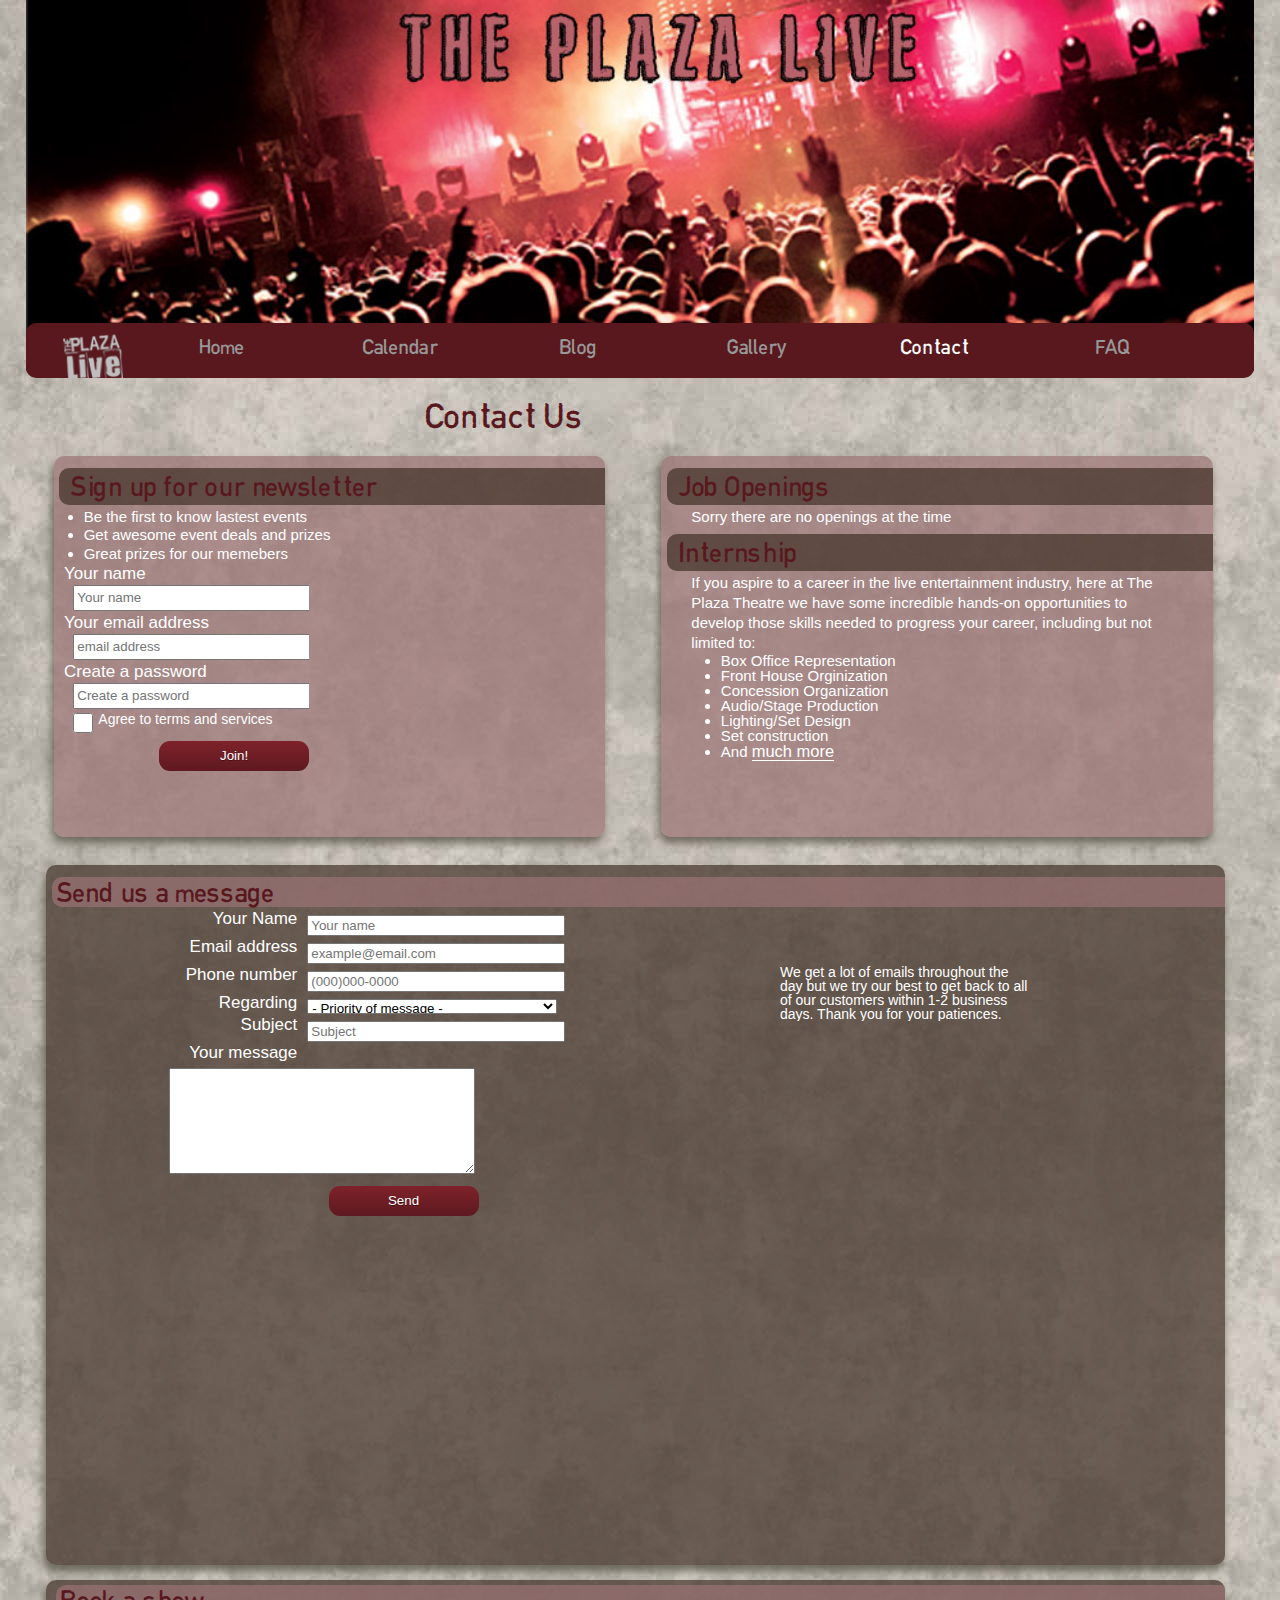
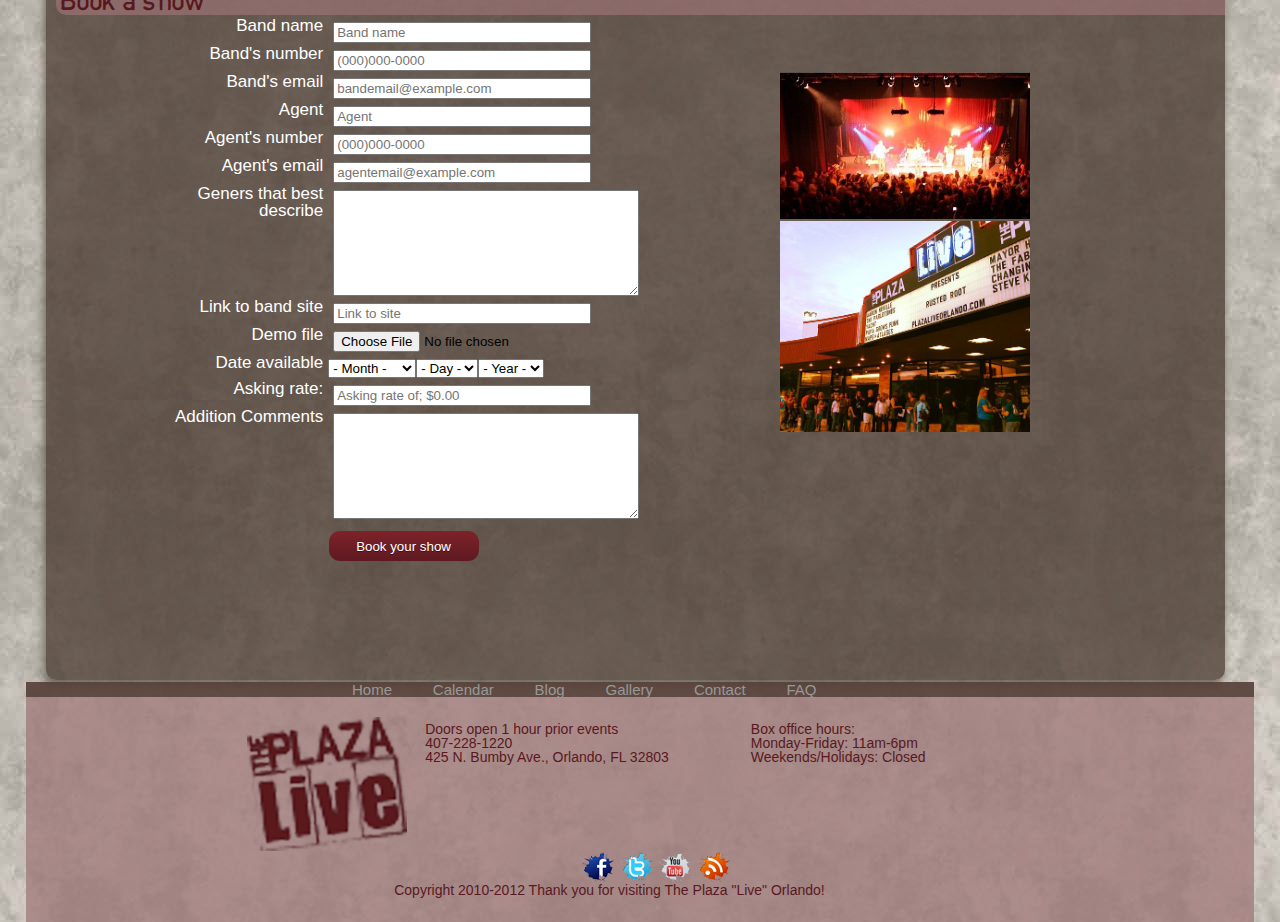
<file: Contact.html>
<!DOCTYPE html>
<html lang="en">
<head>
	<meta charset="utf-8" />
	<title>Contact Us</title>
	<link rel="stylesheet" href="css/main.css">
</head>
	
<body>
	<header>
		<nav>

			<img id="head" src="images/header.jpg" alt="Plaza live heading image, Orlando's best place for shows and live events.">

			<ul>
				<li><img src="images/Live-logogrey.png"></li>
				<li><a href="index.html">Home</a></li>
				<li><a href="Calendar.html">Calendar</a></li>
				<li><a href="Blog.html">Blog</a></li>
				<li><a href="Gallery.html">Gallery</a></li>
				<li><a id="active" href="Contact.html">Contact</a></li>
				<li><a href="FAQ.html">FAQ</a></li>
			</ul>
		</nav>
	</header>

	

		<h1>Contact Us</h1>
		<form id="newsletter">
			<h3>Sign up for our newsletter</h3>
			<ul>
				<li>Be the first to know lastest events</li>
				<li>Get awesome event deals and prizes</li>
				<li>Great prizes for our memebers</li>
			</ul>
			<fieldset>
				<div>
					<label for="wholename">Your name</label>
					<input type="text" id="wholename" name="wholename" placeholder="Your name" required />
				</div>

				<div>
					<label for="news-email">Your email address</label>
					<input type="email" id="news-email" name="news-email" placeholder="email address" required />
				</div>

				<div>
					<label for="password">Create a password</label>
					<input type="password" id="password" name="password" placeholder="Create a password" required />
				</div>

				<div id="check">
					<input type="checkbox" name="terms" value="agree" required /><p>Agree to terms and services<p>
				</div>

				<button>Join!</button>
			</fieldset>
		</form> <!-- newsletter -->

		<div id="job">
			<h3>Job Openings</h3>
			<p>Sorry there are no openings at the time</p>

			<h3>Internship</h3>
			<p>
				If you aspire to a career in the live entertainment industry, here at The Plaza Theatre we have some incredible hands-on opportunities to develop those skills needed to progress your career, including but not limited to:
				<ul>
					<li>Box Office Representation</li>
					<li>Front House Orginization</li>
					<li>Concession Organization</li>
					<li>Audio/Stage Production</li>
					<li>Lighting/Set Design</li>
					<li>Set construction</li>
					<li>And <a href="#">much more</a></li>
				</ul>
			</p>
		</div><!-- job -->

		<form id="message">
			<h3>Send us a message</h3>
			<fieldset>
		
				<div>
					<label for="name">Your Name</label>
					<input type="text" id="name" name="name" placeholder="Your name" required />
				</div>

				<div>
					<label for="email">Email address</label>
					<input type="email" id="email" name="email" placeholder="example@email.com" placeholder="Email address" required />
				</div>

				<div>
					<label for="phone">Phone number</label>
					<input type="number" id="phone" name="phone" placeholder="(000)000-0000" placeholder="Phone number" required />
				</div>

				<div>
					<label for="regarding">Regarding</label>
					<select>
						<option><em> - Priority of message - </em></option>
						<option>Additonal information</option>
						<option>Job Openings</option>
						<option>Internship</option>
						<option>Complaints</option>
						<option>Bar Information</option>
						<option>Show information</option>
						<option>Booking information</option>
						<option>Rental form/informationg</option>
					</select>
				</div>

				<div>
					<label for="subject">Subject</label>
					<input type="text" id="subject" name="subject" placeholder="Subject" required />
				</div>

				<div>
					<label for="gener">Your message</label>
					<textarea id="gener" name="gener"></textarea>
				</div>

				<button class="big">Send</button>
			</fieldset>

			<div class="side">
				<p>We get a lot of emails throughout the day but we try our best to get back to all of our customers within 1-2 business days. Thank you for your patiences.</p>
			</div>
		</form><!-- message -->

		<form id="book">
			<h3>Book a show</h3>
			<fieldset>
			
			<div id="ifmobile">
				<p>If you are filling this form on a mobile phone, please note the you will be required to send us a demo on the <a href="#">desktop version</a> of our site.</p>
			</div>
				<div>
					<label for="bandname">Band name</label>
					<input type="text" id="bandname" name="bandname" placeholder="Band name" required />
				</div>

				<div>
					
						<label for="bandphone">Band's number</label>
						<input type="phone" id="bandphone" name="bandphone" placeholder="(000)000-0000" required />

						<label for="bandemail">Band's email</label>
						<input type="email" id="bandemail" name="bandemail" placeholder="bandemail@example.com" required />
					
				</div>
			

			
				<div>
					<label for="agent">Agent</label>
					<input type="text" id="agent" name="agent" placeholder="Agent" required />
				</div>

				<div>
				
						<label for="agentphone">Agent's number</label>
						<input type="phone" id="agentphone" name="agentphone" placeholder="(000)000-0000" required />

						<label for="agentemail">Agent's email</label>
						<input type="email" id="agentemail" name="adgentemail" placeholder="agentemail@example.com" required />
					
				</div>
			

			
				<div>
					<label for="gener">Geners that best describe</label>
					<textarea id="gener" name="gener"></textarea>
				</div>

				<div>
					<label for="link">Link to band site</label>
					<input type="text" id="link" name="link" placeholder="Link to site" required />
				</div>

				<div id="demo">
					<label for="demo">Demo file</label>
					<input type="file" id="demo" name="demo" required />
				</div>

				<div>
					<label for="date">Date available</label>
					<select>
						<option> - Month - </option>
						<option>January</option>
						<option>Febuary</option>
						<option>March</option>
						<option>April</option>
						<option>May</option>
						<option>June</option>
						<option>July</option>
						<option>August</option>
						<option>September</option>
						<option>October</option>
						<option>November</option>
						<option>December</option>
					</select>
					<select>
						<option> - Day - </option>
						<option>1</option>
						<option>2</option>
						<option>3</option>
						<option>4</option>
						<option>5</option>
						<option>6</option>
						<option>7</option>
						<option>8</option>
						<option>9</option>
						<option>10</option>
						<option>11</option>
						<option>12</option>
						<option>13</option>
						<option>14</option>
						<option>15</option>
						<option>16</option>
						<option>17</option>
						<option>18</option>
						<option>19</option>
						<option>20</option>
						<option>21</option>
						<option>22</option>
						<option>23</option>
						<option>24</option>
						<option>25</option>
						<option>26</option>
						<option>27</option>
						<option>28</option>
						<option>29</option>
						<option>30</option>
						<option>31</option>
					</select>
					<select>
						<option> - Year - </option>
						<option>2012</option>
						<option>2013</option>
						<option>2014</option>
					</select>
				</div>

				<div>
					<label for="rate">Asking rate:</label>
					<input type="text" id="rate" name="rate" placeholder="Asking rate of; $0.00" required/>
				</div>	

				<div>
					<label for="comment">Addition Comments</label>
					<textarea id="comment" name="comment"></textarea>
				</div>

				<button class="big">Book your show</button>
			</fieldset>


		<div class="side">
			<img id="top" src="images/theatre.jpg" alt="inside view of the plaza" width="284" height="147">
			<img src="images/outside.jpg" alt="The Plaza's Bos office" width="283" height="211">
		</div><!-- formimage -->

		</form><!-- book -->

	

	
	<div id="footer">
		<ul>
			<li><a href="index.html">Home</a></li>
			<li><a href="Calendar.html">Calendar</a></li>
			<li><a href="Blog.html">Blog</a></li>
			<li><a href="Gallery.html">Gallery</a></li>
			<li><a href="Contact.html">Contact</a></li>
			<li><a href="FAQ.html">FAQ</a></li>
		</ul>
		
		<div class="contain">
		<img id="live" src="images/Live-logored.png" alt="The Plaze Live Logo">
		</div>
	

		<div id="doors">
			<p>Doors open 1 hour prior events</p>
			<p>407-228-1220</p>
			<p>425 N. Bumby Ave., Orlando, FL 32803</p>
		</div><!-- doors -->

		<div id="hours">
			<p>Box office hours:</p>
			<p>Monday-Friday: 11am-6pm</p>
			<p>Weekends/Holidays: Closed</p>
		</div><!-- hours -->

		<div id="social">
			<a href="http://www.facebook.com/theplazatheatre"><img src="images/icons/facebook.png" alt="Go to our Facebook page"></a>
			<a href="https://twitter.com/PlazaLiveOrl"><img src="images/icons/twitter.png" alt="Go to our Twitter page"></a>
			<a href="http://www.youtube.com/watch?v=6WD5TfK1GFA"><img src="images/icons/youtube.png" alt="Go to our Youtube Channel"></a>
			<a href="http://www.plazaliveorlando.com/feed/rss/"><img src="images/icons/rss.png" alt="View our RSS feed"></a>
		</div><!-- social -->

		<div id="copyright">
			<p>Copyright 2010-2012 Thank you for visiting The Plaza "Live" Orlando!</p>
		</div><!-- copyright -->
	</div><!-- footer -->
</body>
</html>
</file>
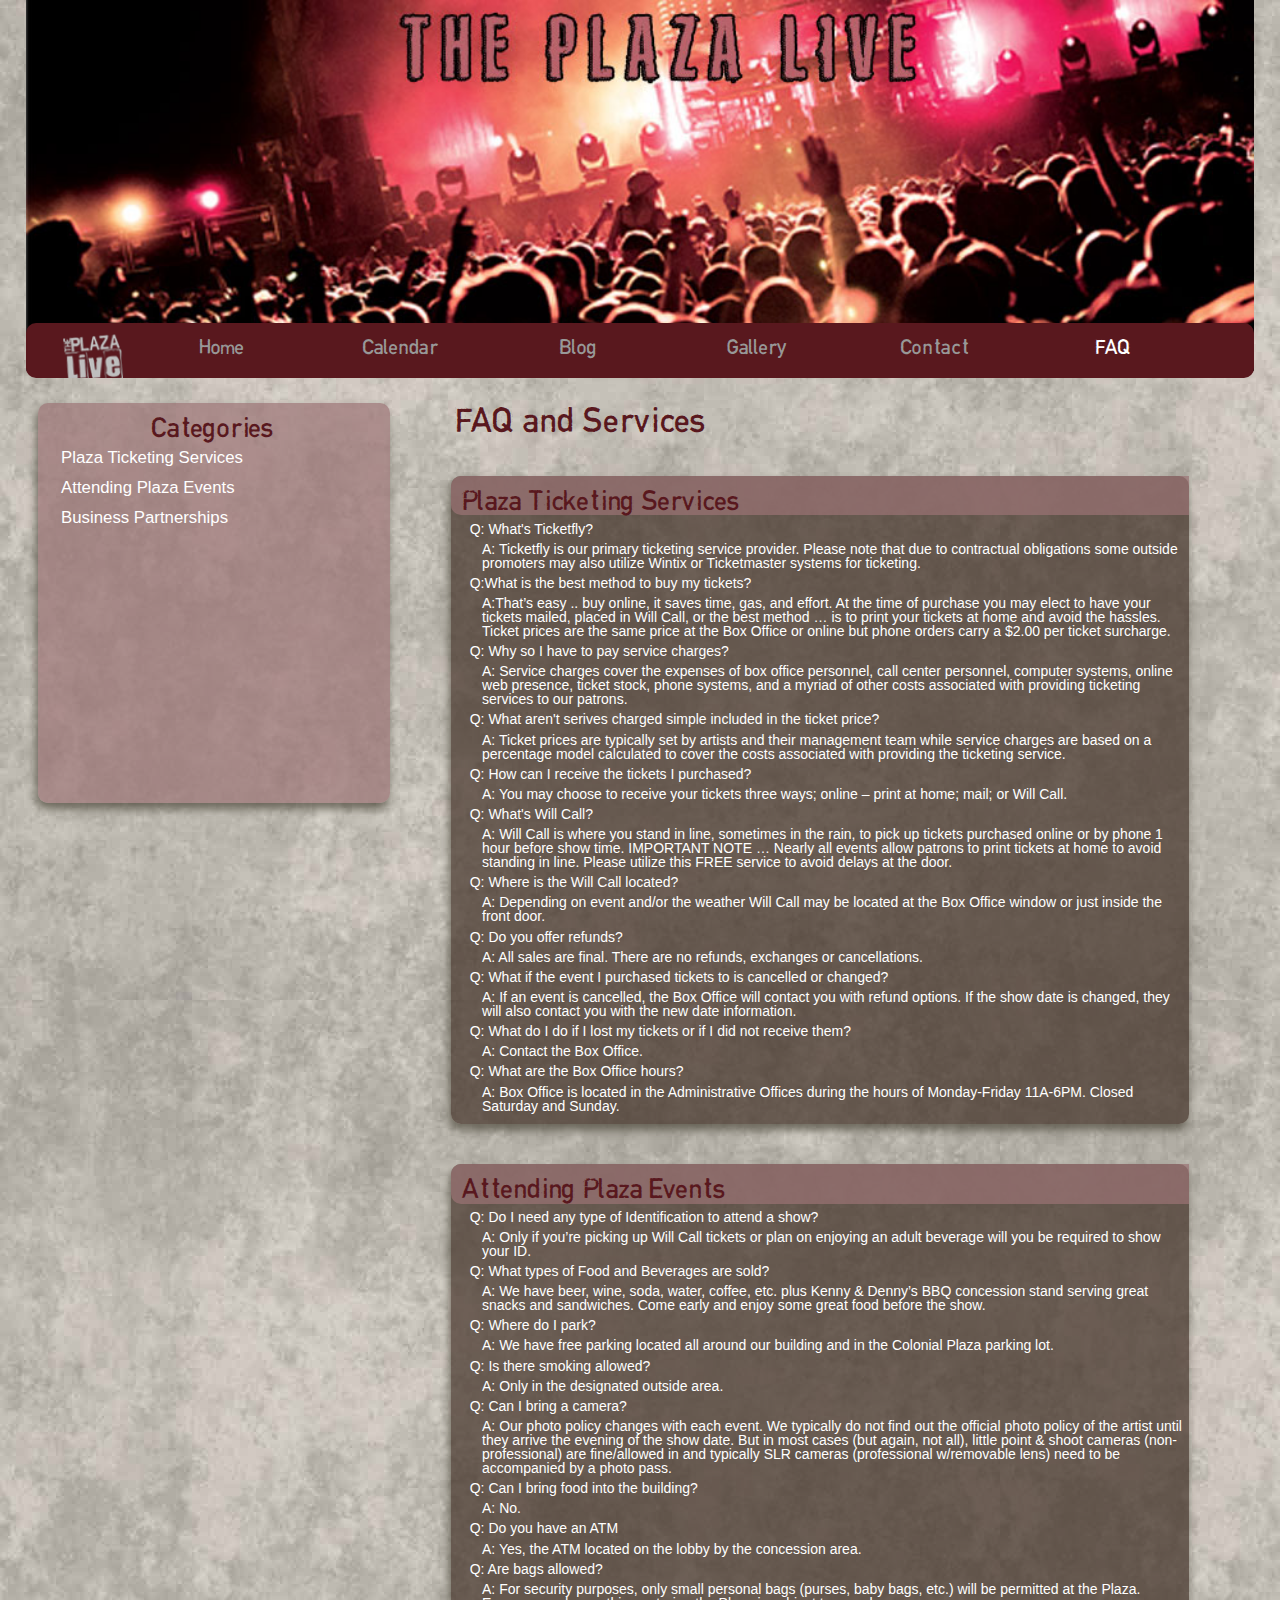
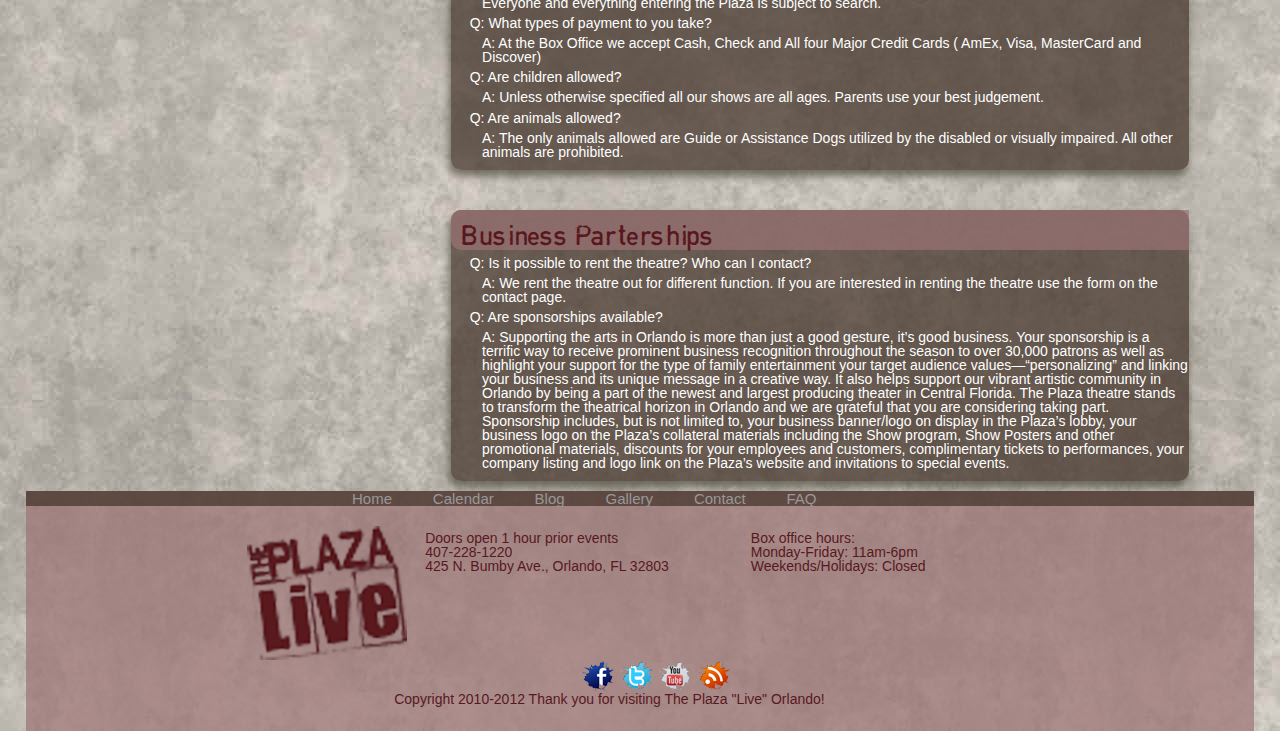
<file: FAQ.html>
<!DOCTYPE html>
<html lang="en">
<head>
	<meta charset="utf-8" />
	<title>FAQ</title>
	<link rel="stylesheet" href="css/main.css">
</head>
	
<body>
	<header>
		<nav>

			<img id="head" src="images/header.jpg" alt="Plaza live heading image, Orlando's best place for shows and live events.">

			<ul>
				<li><img src="images/Live-logogrey.png"></li>
				<li><a href="index.html">Home</a></li>
				<li><a href="Calendar.html">Calendar</a></li>
				<li><a href="Blog.html">Blog</a></li>
				<li><a href="Gallery.html">Gallery</a></li>
				<li><a href="Contact.html">Contact</a></li>
				<li><a id="active" href="FAQ.html">FAQ</a></li>
			</ul>
		</nav>
	</header>

	<div id="aside">
		<h3>Categories</h3>
		<ul id="category">
			<li><a href="#ticket">Plaza Ticketing Services</a></li>
			<li><a href="#event">Attending Plaza Events</a></li>
			<li><a href="#busi">Business Partnerships</a></li>
		</ul>
	</div><!-- aside -->

	<div id="questions">
		<h1>FAQ and Services</h1>
		<div id="tickets">
			<div class="subject"><h3><a name="ticket">Plaza Ticketing Services</a></h3></div>
			<dl>
				<dt>Q: What's Ticketfly?</dt>
				<dd>A: Ticketfly is our primary ticketing service provider. Please note that due to contractual obligations some outside promoters may also utilize Wintix or Ticketmaster systems for ticketing.</dd>

				<dt>Q:What is the best method to buy my tickets?</dt>
				<dd>A:That’s easy .. buy online, it saves time, gas, and effort. At the time of purchase you may elect to have your tickets mailed, placed in Will Call, or the best method … is to print your tickets at home and avoid the hassles. Ticket prices are the same price at the Box Office or online but phone orders carry a $2.00 per ticket surcharge.</dd>

				<dt>Q: Why so I have to pay service charges?</dt>
				<dd>A: Service charges cover the expenses of box office personnel, call center personnel, computer systems, online web presence, ticket stock, phone systems, and a myriad of other costs associated with providing ticketing services to our patrons.</dd>

				<dt>Q: What aren't serives charged simple included in the ticket price?</dt>
				<dd>A: Ticket prices are typically set by artists and their management team while service charges are based on a percentage model calculated to cover the costs associated with providing the ticketing service.</dd>

				<dt>Q: How can I receive the tickets I purchased?</dt>
				<dd>A: You may choose to receive your tickets three ways; online – print at home; mail; or Will Call.</dd>

				<dt>Q: What's Will Call?</dt>
				<dd>A: Will Call is where you stand in line, sometimes in the rain, to pick up tickets purchased online or by phone 1 hour before show time.
				IMPORTANT NOTE … Nearly all events allow patrons to print tickets at home to avoid standing in line. Please utilize this FREE service to avoid delays at the door.</dd>

				<dt>Q: Where is the Will Call located?</dt>
				<dd>A: Depending on event and/or the weather Will Call may be located at the Box Office window or just inside the front door.</dd>

				<dt>Q: Do you offer refunds?</dt>
				<dd>A: All sales are final. There are no refunds, exchanges or cancellations.</dd>

				<dt>Q: What if the event I purchased tickets to is cancelled or changed?</dt>
				<dd>A: If an event is cancelled, the Box Office will contact you with refund options. If the show date is changed, they will also contact you with the new date information.</dd>

				<dt>Q: What do I do if I lost my tickets or if I did not receive them?</dt>
				<dd>A: Contact the Box Office.</dd>

				<dt>Q: What are the Box Office hours?</dt>
				<dd>A: Box Office is located in the Administrative Offices during the hours of Monday-Friday 11A-6PM. Closed Saturday and Sunday.</dd>
			</dl>
		</div><!-- tickets -->
		<div id="events">
			<div class="subject"><h3><a name="event>">Attending Plaza Events</a></h3></div>
			<dl>
				<dt>Q: Do I need any type of Identification to attend a show?</dt>
				<dd>A: Only if you’re picking up Will Call tickets or plan on enjoying an adult beverage will you be required to show your ID.</dd>

				<dt>Q: What types of Food and Beverages are sold?</dt>
				<dd>A: We have beer, wine, soda, water, coffee, etc. plus Kenny &amp; Denny’s BBQ concession stand serving great snacks and sandwiches. Come early and enjoy some great food before the show.</dd>

				<dt>Q: Where do I park?</dt>
				<dd>A: We have free parking located all around our building and in the Colonial Plaza parking lot.</dd>

				<dt>Q: Is there smoking allowed?</dt>
				<dd>A: Only in the designated outside area.</dd>

				<dt>Q: Can I bring a camera?</dt>
				<dd>A: Our photo policy changes with each event. We typically do not find out the official photo policy of the artist until they arrive the evening of the show date. But in most cases (but again, not all), little point & shoot cameras (non-professional) are fine/allowed in and typically SLR cameras (professional w/removable lens) need to be accompanied by a photo pass.</dd>

				<dt>Q: Can I bring food into the building?</dt>
				<dd>A: No.</dd>

				<dt>Q: Do you have an ATM</dt>
				<dd>A: Yes, the ATM located on the lobby by the concession area.</dd>

				<dt>Q: Are bags allowed?</dt>
				<dd>A: For security purposes, only small personal bags (purses, baby bags, etc.) will be permitted at the Plaza. Everyone and everything entering the Plaza is subject to search.</dd>

				<dt>Q: What types of payment to you take?</dt>
				<dd>A: At the Box Office we accept Cash, Check and All four Major Credit Cards ( AmEx, Visa, MasterCard and Discover)</dd>

				<dt>Q: Are children allowed?</dt>
				<dd>A: Unless otherwise specified all our shows are all ages. Parents use your best judgement.</dd>

				<dt>Q: Are animals allowed?</dt>
				<dd>A: The only animals allowed are Guide or Assistance Dogs utilized by the disabled or visually impaired. All other animals are prohibited.</dd>
			</dl>
		</div><!-- events -->

		<div id="business">
			<div class="subject"><h3><a name="busi">Business Parterships</a></h3></div>
			<dl>
				<dt>Q: Is it possible to rent the theatre? Who can I contact?</dt>
				<dd>A: We rent the theatre out for different function. If you are interested in renting the theatre use the form on the contact page.</dd>

				<dt>Q: Are sponsorships available?</dt>
				<dd>A: Supporting the arts in Orlando is more than just a good gesture, it’s good business. Your sponsorship is a terrific way to receive prominent business recognition throughout the season to over 30,000 patrons as well as highlight your support for the type of family entertainment your target audience values—“personalizing” and linking your business and its unique message in a creative way. It also helps support our vibrant artistic community in Orlando by being a part of the newest and largest producing theater in Central Florida. The Plaza theatre stands to transform the theatrical horizon in Orlando and we are grateful that you are considering taking part.

				Sponsorship includes, but is not limited to, your business banner/logo on display in the Plaza’s lobby, your business logo on the Plaza’s collateral materials including the Show program, Show Posters and other promotional materials, discounts for your employees and customers, complimentary tickets to performances, your company listing and logo link on the Plaza’s website and invitations to special events.</dd>
			</dl>
		</div><!-- business -->

	</div>
	
	<div id="footer">
		<ul>
			<li><a href="index.html">Home</a></li>
			<li><a href="Calendar.html">Calendar</a></li>
			<li><a href="Blog.html">Blog</a></li>
			<li><a href="Gallery.html">Gallery</a></li>
			<li><a href="Contact.html">Contact</a></li>
			<li><a href="FAQ.html">FAQ</a></li>
		</ul>
		
		<div class="contain">
		<img id="live" src="images/Live-logored.png" alt="The Plaze Live Logo">
		</div>
	

		<div id="doors">
			<p>Doors open 1 hour prior events</p>
			<p>407-228-1220</p>
			<p>425 N. Bumby Ave., Orlando, FL 32803</p>
		</div><!-- doors -->

		<div id="hours">
			<p>Box office hours:</p>
			<p>Monday-Friday: 11am-6pm</p>
			<p>Weekends/Holidays: Closed</p>
		</div><!-- hours -->

		<div id="social">
			<a href="http://www.facebook.com/theplazatheatre"><img src="images/icons/facebook.png"></a>
			<a href="https://twitter.com/PlazaLiveOrl"><img src="images/icons/twitter.png"></a>
			<a href="http://www.youtube.com/watch?v=6WD5TfK1GFA"><img src="images/icons/youtube.png"></a>
			<a href="http://www.plazaliveorlando.com/feed/rss/"><img src="images/icons/rss.png"></a>
		</div><!-- social -->

		<div id="copyright">
			<p>Copyright 2010-2012 Thank you for visiting The Plaza "Live" Orlando!</p>
		</div><!-- copyright -->
	</div><!-- footer -->
</body>
</html>
</file>
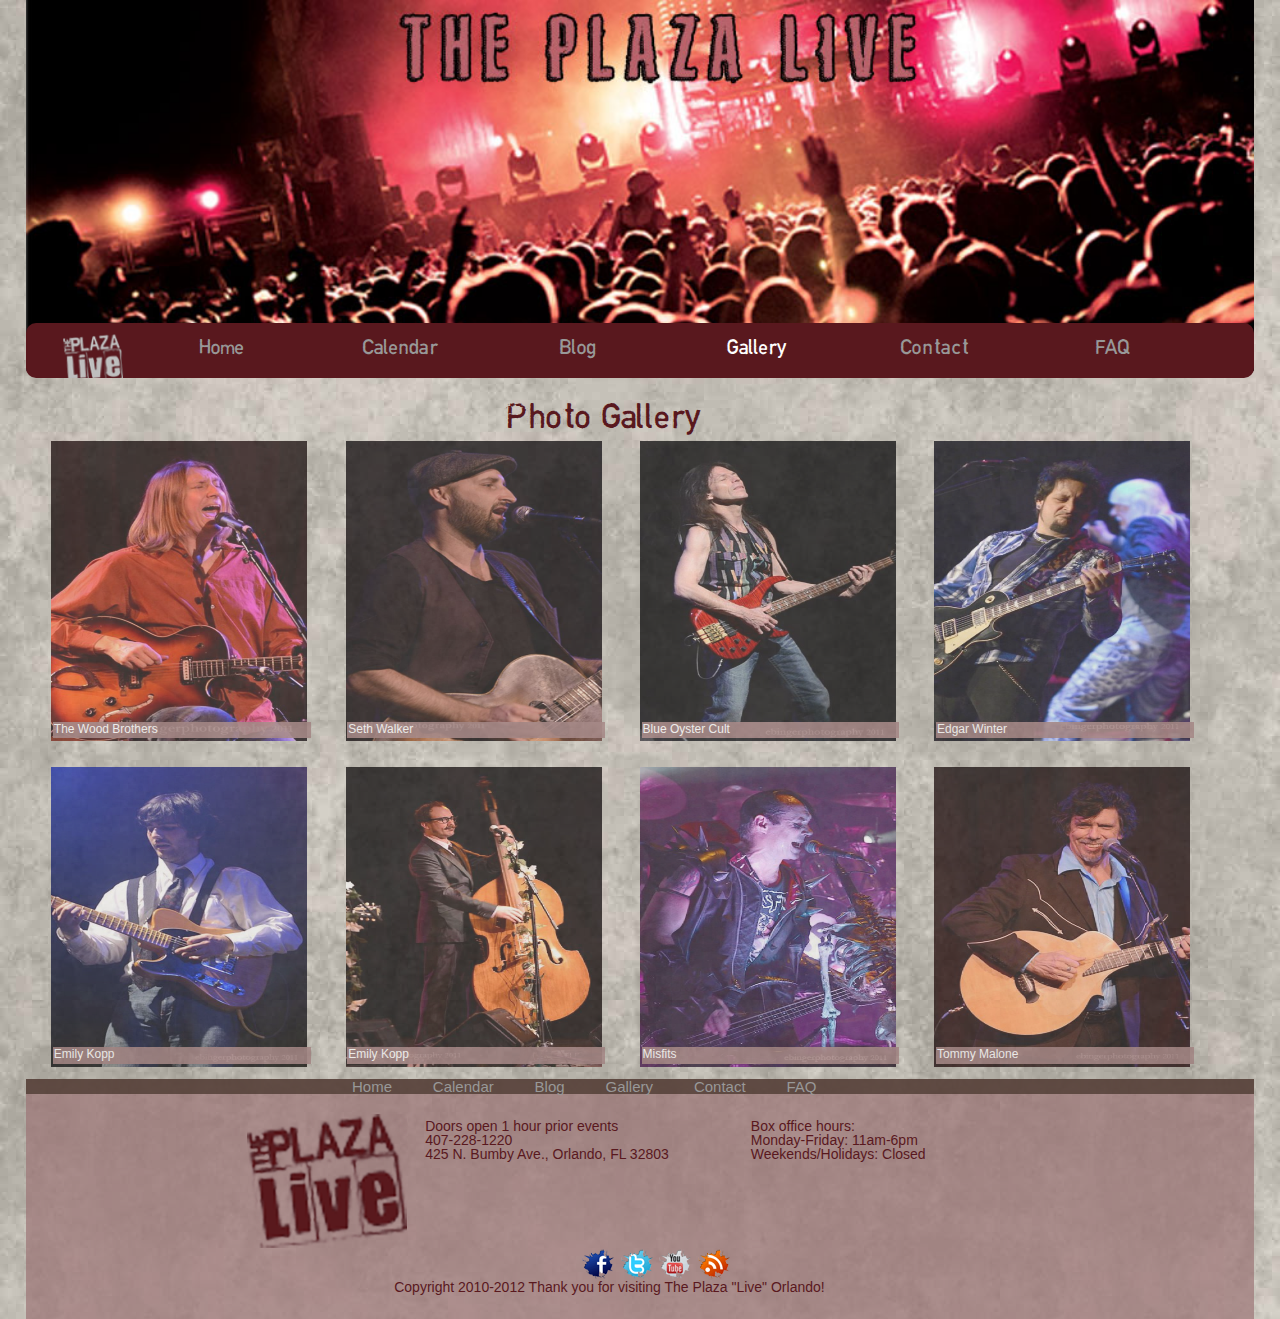
<file: Gallery.html>
<!DOCTYPE html>
<html lang="en">
<head>
	<meta charset="utf-8" />
	<title>Photo Gallery</title>
	<link rel="stylesheet" href="css/main.css">
</head>
	
<body>
	<header>
		<nav>

			<img id="head" src="images/header.jpg" alt="Plaza live heading image, Orlando's best place for shows and live events.">

			<ul>
				<li><img src="images/Live-logogrey.png"></li>
				<li><a href="index.html">Home</a></li>
				<li><a href="Calendar.html">Calendar</a></li>
				<li><a href="Blog.html">Blog</a></li>
				<li><a id="active" href="Gallery.html">Gallery</a></li>
				<li><a href="Contact.html">Contact</a></li>
				<li><a href="FAQ.html">FAQ</a></li>
			</ul>
		</nav>
	</header>

	<div id="gallerypage">
		<h1>Photo Gallery</h1>
		<figure>
			<a href="#"><img src="images/gallery/wood.jpg" alt="The Wood Brother's Playing Live" width="200" height="300"></a>
			<figcaption>The Wood Brothers</figcaption>
		</figure>

		<figure>
			<a href="#"><img src="images/gallery/seth.jpg" alt="Seth Walker Playing Live" width="200" height="300"></a>
			<figcaption>Seth Walker</figcaption>
		</figure>

		<figure>
			<a href="#"><img src="images/gallery/BOCpage.jpg" alt="Blue Oyster Cult Playing Live" width="200" height="300"></a>
			<figcaption>Blue Oyster Cult</figcaption>
		</figure>

		<figure>
			<a href="#"><img src="images/gallery/edgarpage.jpg" alt="Edgar Winter Playing Live" width="200" height="300"></a>
			<figcaption>Edgar Winter</figcaption>
		</figure>

		<figure>
			<a href="#"><img src="images/gallery/emily.jpg" alt="Emily Kopp Playing Live" width="200" height="300"></a>
			<figcaption>Emily Kopp</figcaption>
		</figure>

		<figure>
			<a href="#"><img src="images/gallery/ritter.jpg" alt="Josh Ritter playing live" width="200" height="300"></a>
			<figcaption>Emily Kopp</figcaption>
		</figure>

		<figure>
			<a href="#"><img src="images/gallery/misfits.jpg" alt="Misfits Playing Live" width="200" height="300"></a>
			<figcaption>Misfits</figcaption>
		</figure>

		<figure>
			<a href="#"><img src="images/gallery/malone.jpg" alt="Tommy Malone Playing Live" width="200" height="300"></a>
			<figcaption>Tommy Malone</figcaption>
		</figure>
	</div>

	
	<div id="footer">
		<ul>
			<li><a href="index.html">Home</a></li>
			<li><a href="Calendar.html">Calendar</a></li>
			<li><a href="Blog.html">Blog</a></li>
			<li><a href="Gallery.html">Gallery</a></li>
			<li><a href="Contact.html">Contact</a></li>
			<li><a href="FAQ.html">FAQ</a></li>
		</ul>
		
		<div class="contain">
		<img id="live" src="images/Live-logored.png" alt="The Plaze Live Logo">
		</div>
	

		<div id="doors">
			<p>Doors open 1 hour prior events</p>
			<p>407-228-1220</p>
			<p>425 N. Bumby Ave., Orlando, FL 32803</p>
		</div><!-- doors -->

		<div id="hours">
			<p>Box office hours:</p>
			<p>Monday-Friday: 11am-6pm</p>
			<p>Weekends/Holidays: Closed</p>
		</div><!-- hours -->

		<div id="social">
			<a href="http://www.facebook.com/theplazatheatre"><img src="images/icons/facebook.png"></a>
			<a href="https://twitter.com/PlazaLiveOrl"><img src="images/icons/twitter.png"></a>
			<a href="http://www.youtube.com/watch?v=6WD5TfK1GFA"><img src="images/icons/youtube.png"></a>
			<a href="http://www.plazaliveorlando.com/feed/rss/"><img src="images/icons/rss.png"></a>
		</div><!-- social -->

		<div id="copyright">
			<p>Copyright 2010-2012 Thank you for visiting The Plaza "Live" Orlando!</p>
		</div><!-- copyright -->
	</div><!-- footer -->
</body>
</html>
</file>
<file: flipbook/css/main.css>
/*	=	=	=	=	 Body styles =	=	=	=	=	=	=	*/
body{
	width: 1000px;
	font-size: 62.5%;
	font-family: 'Averia Gruesa Libre', cursive;
	background: url(../images/lined_paper.jpg);
	margin: 0 auto;
}

header{
	width: 100%;
	margin-left: 8px;
}

.head img{
	width: 100%;
	max-width: 100%;
}

/*	=	=	=	=	 Sub section divs	=	=	=	=	=*/
.left{
	float: left;
	margin-left: 1%;
}

.right{
	float: right;
	margin-right: 1%;
}

.boxes{
	background: url(../images/subbox.png);
	background-repeat: no-repeat;
	width: 49%;/*470px*/
	height: 360px; 
	margin-top: 20px;
}

.boxes h3{
	margin-top: 5%;
	margin-left: 5%;
	font-size: 2.50em;
}

.boxes p{
	margin-top: -4%;
	margin-left: 5%;
	margin-right: 5%;
	font-size: 1.50em
}

#badge_div{
	margin-left: 130px;
	margin-top: -20px;
}

/* 	=	=	=	=	=	Bottom Section 	=	=	=	=	*/

.Lsection{
	margin-left: 2%;
}

#top{
	background: url(../images/top.png);
	background-repeat: no-repeat;
	width: 960px;
	height: 150px;
	margin-top: 320px;
}

#top h3{
	text-align: center;
}

#content{
	background: url(../images/content.png);
	background-repeat: repeat-y;
	width: 960px;
	height: 900px;
	margin: 0;
	padding: 0;
}

.Lsection h3{
 	font-size: 3.00em;
 	margin-left: 4%;
 }

#bottom{
	background: url(../images/bottom.png);
	background-repeat: no-repeat;
	width: 960px;
	height: 215px;
}

/*	=	=	=	Image and video	=	=	=	*/

#imageViewer{
	margin-left: 130px;
}

#buttons{
	margin-left: 30px;
}

#arrowLeft{
	margin-right: 475px;
}

iframe{
	margin-left: 175px;
	margin-top: 40px;
}

/*	=	=	=	=	=	Last Section	=	=	=	=	*/
#people{
	background: url(../images/lastbox.png);
	background-repeat: no-repeat;
	margin: 20px 0 50px 20px;
	width: 940;
	height: 270;
}

#people h3{
	font-size: 3.00em;
	margin: 20px 0 0 0px;
	padding-top: 25px;
	text-align: center;
}

#people dl{
	margin: 20px 0 0 335px;
}

#people dt{
	font-size: 2.00em;
	margin: 0 0 0 80px;
	text-decoration: 
}

#people dd{
	font-size: 2.00em;
}


/*	=	=	=	=	=	=	=	=	=	=	=	=	=	=	=	=
							Media Queries	
=	=	=	=	=	=	=	=	=	=	=	=	=	=	=	=	*/
/* 	=	=	=	=	=	=	Ipod	=	=	=	=	=	=	=	*/

@media screen and (max-width: 800px){

	body{
		width: 800px;
		margin: 0 auto;	
	}

	header{
		margin: 0 auto
	}

	 img{
	 	max-width: 97%;
	 	width: 97%;
	 }

	 .right{
	 	margin-right: 5%;
	 }

	 .boxes{
	 	background: url(../images/subbox-ipod.png);
	 	background-repeat: no-repeat;
	 	width: 375px;
	 }

	 .boxes p{
	 	margin-top: -6%;
	 	width: 
	 }

	 .button{
	 	margin-left: 55%;
	 }

	 .Lsection{
	 	background: url(../images/section-ipad.png);
	 	background-repeat: no-repeat;
	 	width: 720px;
	 	margin-top: 345px;
	 	margin-left: 3%;
	 }

	 .Lsection h3{
	 	margin-left: 3%;

	 }

}
</file>
<file: css/main.css>
/* 	=	=	=	=	Reset	=	=	=	=	=*/
html,body,div,span,applet,object,iframe,h1,h2,h3,h4,h5,h6,p,blockquote,pre,a,abbr,acronym,address,big,cite,code,del,dfn,em,img,ins,kbd,q,s,samp,small,strike,strong,sub,sup,tt,var,b,u,i,center,dl,dt,dd,ol,ul,li,fieldset,form,label,legend,table,caption,tbody,tfoot,thead,tr,th,td,article,aside,canvas,details,embed,figure,figcaption,footer,header,hgroup,menu,nav,output,ruby,section,summary,time,mark,audio,video{
		border:0;
		font:inherit;
		vertical-align:baseline;
		margin:0;padding:0
	}

article,aside,details,figcaption,figure,footer,header,hgroup,menu,nav,section{
		display:block
	}

body{
		line-height: 1;
		margin: 0 auto;
	}


blockquote,q{
		quotes:none
	}

blockquote:before,blockquote:after,q:before,q:after{
		content:none}table{border-collapse:collapse;border-spacing:0
	}

/*	=	=	=	=	=	=	fonts	=	=	=	=	=	=	*/

@font-face {
    font-family: 'CopystructBold';
    src: url('../fonts/copyb___-webfont.eot');
    src: url('../fonts/copyb___-webfont.eot?#iefix') format('embedded-opentype'),
         url('../fonts/copyb___-webfont.woff') format('woff'),
         url('../fonts/copyb___-webfont.ttf') format('truetype'),
         url('../fonts/copyb___-webfont.svg#CopystructBold') format('svg');
    font-weight: normal;
    font-style: normal;

}

@font-face {
    font-family: 'CopystructNormal';
    src: url('../fonts/copyn___-webfont.eot');
    src: url('../fonts/copyn___-webfont.eot?#iefix') format('embedded-opentype'),
         url('../fonts/copyn___-webfont.woff') format('woff'),
         url('../fonts/copyn___-webfont.ttf') format('truetype'),
         url('../fonts/copyn___-webfont.svg#CopystructNormal') format('svg');
    font-weight: normal;
    font-style: normal;
}

/*	=	=	=	=	body =		=	=	=	=	*/

body{
	background: url(../images/background.jpg);
	margin: 0 auto;
	font-size: 62.5%;
	width: 96%;
}

header{
	padding-bottom: 30px;
}

p, dt, dd{
	font-family: Futura, "Trebuchet MS", Arial, sans-serif;
	font-size: 1.400em;/*14px*/
	color: #989898;
}

h1{
	font-size: 2.500em;/*25px*/
	font-family: 'CopystructNormal';
	color: #59181e;
}

h2{
	font-size: 1.100em;/*22px*/
	font-family: 'CopystructNormal';
	color: #59181e;
}

h3{
	font-size: 2.000em;/*20px*/
	font-family: 'CopystructNormal';
	color: #59181e;
}

h4{
	font-size: 1.700em;/*17px*/
	font-family: Futura, "Trebuchet MS", Arial, sans-serif;
	color: #ffffff;
}


/*	=	=	Navigation	=	=	*/

header{
	margin: 0 auto;
}

header img{
	max-width: 100%;
	width: 100%;
}


nav{
	position: relative;
}


 nav ul{
 	position: absolute;
 	bottom: -5px;
	background: #59181e;
	border-radius: 10px;
	width: 100%;/*960px*/
	height: 55px;
	padding: 0;
	overflow: hidden;
	margin: 0;
}



 nav ul li{
	display: inline;
	float: left;
	width: 12%;/*90/1000*/
	list-style: none;
	font-size: 1.500em;/*15px*/
	font-family: 'CopystructNormal';
	padding: .5%;
	margin-right: 01.5%; /*15/1000*/
	margin-top: 10px;
	text-align: center;
}

nav ul li:first-child{
	/*background: url(../images/Live-logogrey.png) no-repeat;*/
	padding-left: 0; /*70/1000*/
	margin-left: 3%; /*50/1000*/	
	padding: 0;
	width: 5%;
}

 nav ul li a{
 	display: block;
 	height: 55px;
	text-decoration: none;

}



a:link{
	color: #989898;
}

a:visited{
	color: #989898;
}

a:hover{
	color: #b27f7f;
	border-bottom: 1px solid #b27f7f;
}


#active{
	color: #ffffff;
}

.image{
	padding: 0;
}


/*	=	=	=	=	=	=	=	=	Home	=	=	=	=	=	=	=	*/

div#head{
	max-width: 100%;
	height: 290px;
}

#head img{
	width: 100%;
	margin: 0px;
}

div#posters{
	width: 100%; /*100% of 960*/
}

div#posters h1{
	margin-left: 0%; /*360/960*/
}

#posters figure{
	width: 22.395833333333%; /*215/960*/
	margin: 01.041666666667% 01.041666666667% 05.208333333333% 01.041666666667%; /*10/960 50/950*/
	opacity: 1;
	height: 320px;
}

figure#nine{
	display: none;
}

#posters figure img{
	width: 100%;
	max-width: 100%;
	opacity: 1;
}

#posters figcaption{
	display: none;
}
/*	=	=	Secondary content =	=	*/

div#secondary{
	margin-right: 5%;
	margin-left: 2%	
}

div#directions{
	width: 29.166666666667%; /*280/960*/
	height: 400px;
	margin: 01.041666666667% 02.083333333333%; /*10/960 20/960*/
	overflow: hidden;
	clear: left;
	float: left;
	background: rgba(65, 49, 39, .7);
}

#directions h3{
	margin: 01.785714285714% 0 01.785714285714% 19.642857142857%; /*5/280 55/280*/
}

#directions img{
	margin: 03.571428571429% 02.857142857143%; /*10/280 8/280*/
}

#directions h4{
	margin: 10px;
	font-family: 'CopystructNormal';
	color: #59181e;
}

#directions ul{
	margin: 5px 5px 5px 10px;
}

#directions ul li{
	color: #ffffff;
	margin: 01.785714285714%; /*5/280*/
	list-style-type: none;
}

#directions ul li a{
	font-family: Futura, "Trebuchet MS", Arial, sans-serif;
	font-size: 1.300em;
	color: #fff; 
	text-decoration: none;
	border-bottom: 1px solid #fff;
}

#directions ul li a:hover{
	color: #000;
	border-bottom: 1px solid #000;
}

div#blog{
	width: 29.166666666667%; /*280/960*/
	height: 400px;
	margin: 01.041666666667% 02.083333333333%; /*10/960 20/960*/
	overflow: hidden;
	float: left;
	background: rgba(65, 49, 39, .7);
}

#blog h3{
	margin: 01.785714285714% 0 01.785714285714% 39.285714285714%; /*5/280 110/280*/
}

#blog a{
	color: #ffffff;
	text-decoration: none;
	border-bottom: 1px solid #ffffff;
	float: right;
	margin: 01.785714285714% 03.571428571429% 01.785714285714% 0px; /*5/280 10/280*/
}

#blog h4{
	clear: right;
	margin: 03.571428571429% 01.785714285714% 03.571428571429% 01.785714285714%; /*10/280 5/280*/
}

#blog p{
	margin: 01.785714285714%;/*5/280*/
}

div#gallery{
	width: 29.166666666667%; /*280/960*/
	height: 400px;
	margin: 01.041666666667% 02.083333333333%; /*10/960 20/960*/
	overflow: hidden;
	float: left;
	background: rgba(65, 49, 39, .7);
}

#gallery h3{
	margin: 01.785714285714% 0 0 19.642857142857%; /*5/280 55/280*/
}

#gallery img{
	margin: 0.714285714286% 03.571428571429%; /*2/280 10/280*/
}

/*	=	=	=	=	=	=	=	=	Calander	=	=	=	=	=	=	*/

div#chart{
	display: none;
}

/*	=	=	=	Sidebar	=	=	=	*/

#aside{
	background: rgba(155, 116, 117, .7);
	width: 28.645833333333%; /*275/960*/
	height: 400px;
	float: left;
	margin-left: 1%; /*10/1000*/
	-webkit-border-radius: 10px;
	-moz-border-radius: 10px;
	border-radius: 10px;-webkit-box-shadow: -2px 6px 9px rgba(82, 78, 64, 0.75);
	-moz-box-shadow:    -2px 6px 9px rgba(82, 78, 64, 0.75);
	box-shadow:         -2px 6px 9px rgba(82, 78, 64, 0.75);
}


#aside h3{
	/*margin: 03.891050583658% 0 0 07.272727272727%; 10/275 20/275*/
	text-align: center;
	margin: 03.891050583658% 0 0 0;
}

#aside p{
	color: #fff;
	padding: 5px;
	text-align: center;
}

#aside ul{
	width: 90%;
	margin: 0 3% 0 3%;
}

#aside ul li{
	list-style-type: none;
	margin: 0.735294117647% 0 0.441176470588% 02.941176470588%; /*5/680 3/680 20/680*/
	font-size: 1.400em;
	color: #fff;
	font-family: Futura, "Trebuchet MS", Arial, sans-serif;

}

#aside ul li img{
	width: 100%;
	max-width: 100%;
}

/*	=	=	=	main =	=	=	*/

div.main{
	margin-left: 35%;/*350/1000*/
}

.main h1{
	margin-left: 0px;
	padding: 1% 00.5%; /*10/1000 5/1000*/
}

/*	=	=	= Months	=	=	=	*/

.month{
	margin-top: 10px;
	margin-bottom: 10px;
	width: 100%; /*100% of 960*/
	overflow: hidden;
}

.monthof{
	background: #59181e;
	width: 100%;
	padding: .520833333333% 0 .520833333333% 01.041666666667%; /*5/960 10/960*/
	font-size: 2.000em;/*20px*/
	font-family: 'CopystructNormal';
	color: #fff;
	overflow: hidden;
}

.monthof h2{
	color: #fff;
}

.bandodd{
	background: rgba(65, 49, 39, .7);
	width: 33.333333333333%;/*320/960*/
	height: 51px;
	padding-bottom: 5px;
	float: left;
}

.bandodd p{
	color: #fff;
	padding: 01.5625% 0 0 03.125%; /*6/320 10/320*/

}

.priceodd{
	background: rgba(65, 49, 39, .7);
	width: 33.333333333333%;/*320/960*/
	height: 51px;
	padding-bottom: 5px;
	float: left;	
}

.priceodd p{
	color: #fff;
	padding: 01.5625% 0 0 03.125%; /*6/320 10/320*/
}

.timeodd{
	background: rgba(65, 49, 39, .7);
	width: 33.333333333333%;/*320/960*/
	height: 51px;
	padding-bottom: 5px;
	float: left;
}

.timeodd p{
	color: #fff;
	padding: 01.5625% 0 0 03.125%; /*6/320 10/320*/
}

.bandeven{
	background: rgba(65, 49, 39, .9);
	width: 33.333333333333%;/*320/960*/
	height: 51px;
	padding-bottom: 5px;
	float: left;
}

.bandeven p{
	color: #fff;
	padding: 01.5625% 0 0 03.125%; /*6/320 10/320*/
}

.priceeven{
	background: rgba(65, 49, 39, .9);
	width: 33.333333333333%;/*320/960*/
	height: 51px;
	padding-bottom: 5px;
	float: left;
}

.priceeven p{
	color: #fff;
	padding: 6px 0px 0px 10px;
}

.timeeven{
	background: rgba(65, 49, 39, .9);
	width: 33.333333333333%;/*320/960*/
	height: 51px;
	padding-bottom: 5px;
	float: left;
}

.timeeven p{
	color: #fff;
	padding: 01.5625% 0 0 03.125%; /*6/320 10/320*/
}


/*	=	=	=	=	=	=	=	=	Blog	=	=	=	=	=	=	=	*/

 div#blogpage{
	overflow: hidden;
	width: 70%; /*70% of 960 around 680px*/

}

 div#blogpage h1{
	margin: 0.5% 0 0.5% 3%; /*5/1000 30/1000*/
	font-size: 2.700em;
	padding: 0 0 0 4%; /*4/1000*/
}


 #blogpage h2{
	font-size: 1.500em;
	margin: 0.5% 0 0 0.5%; /*5/1000*/
	padding: 1.5% 1%; /*10/1000 5/1000*/
	background-color: rgba(155, 116, 117, .7);
	width: 100%; 
}

.who{
	margin: 0.294117647059% 0 0.441176470588% 0.735294117647%; /*2/680 3/680 5/680*/
	font-size: 1.200em;
	font-family: Futura, "Trebuchet MS", Arial, sans-serif;

}

.entry dt{
	color: #59181e;
}

.entry p, .entry li, dd{
	margin: 0.735294117647% 0 0.441176470588% 02.941176470588%; /*5/680 3/680 20/680*/
	font-size: 1.400em;
	color: #fff;
	font-family: Futura, "Trebuchet MS", Arial, sans-serif;
}

.entry li{
	margin-left: 03.676470588235%;/*25/680*/
}

.entry h4{
	color: #59181e;
}

article{
	margin: 0.735294117647% 0 04.411764705882% 07.352941176471%; /*5/680 30/680 50/680*/
	background-color: rgba(65, 49, 39, .7);
	width: 85%;
	padding: 01.470588235294%; /*10/680*/
	-webkit-border-radius: 10px;
	-moz-border-radius: 10px;
	border-radius: 10px;-webkit-box-shadow: -2px 6px 9px rgba(82, 78, 64, 0.75);
	-moz-box-shadow:    -2px 6px 9px rgba(82, 78, 64, 0.75);
	box-shadow:         -2px 6px 9px rgba(82, 78, 64, 0.75);
}

div#comments{
	margin: 01.470588235294% 0 0.735294117647% 22.058823529412%; /*10/680 5/680 150/680*/
}

#comments a{
	padding: 0.735294117647%; /*5/680*/
	font-size: 1.300em;
	font-family: Futura "Trebuchet Ms", Arial, sans-serif;
}

/*	=	=	=	=	=	=	Gallery	=	=	=	=	=	=	=	*/

#gallerypage{
	width: 100%; /*100% of 960*/
}

#gallerypage h1{
	margin-left: 39.0625%;/*375/960*/
}

figure{
	float: left;
	height: 300px;
	margin: 01.041666666667% 01.041666666667% 01.041666666667% 02.083333333333%;/*10/960 20/960*/
	position: relative;
	opacity: .7;
	width: 20.833333333333%;/*215/960*/
}

figure:hover{
	opacity: 1;
	border-bottom: none;
}

figcaption{
	display: block;
	position: absolute;
	bottom: 0;
	width: 100%;
	background: rgba(155, 116, 117, .9);
	color: #fff;
	height: 15px;
	font-family: Futura, "Trebuchet MS", Arial, sans-serif;
	font-size: 1.200em;
	margin: 0 0px 01.041666666667% 0.729166666667%;/*2/960 7/960*/
	padding: 00.3125%;/*3/960*/
}

 figure img{
	max-width: 100%;
	width: 100%;
}

/*	=	= 	=	=	=	=	=	=	Forms	=	=	=	=	=	=	=	*/

h1{
	margin-left: 400px;
}

/*	=	=	=	Button 	=	=	=	*/

button {
	float: left;
	clear: left;
	width: 150px;
	height: 30px;
	margin: 5px 0px 5px 100px;
   background: #5e1920;
   background: -webkit-gradient(linear, left top, left bottom, from(#7e222a), to(#5e1920));
   background: -webkit-linear-gradient(top, #7e222a, #5e1920);
   background: -moz-linear-gradient(top, #7e222a, #5e1920);
   background: -ms-linear-gradient(top, #7e222a, #5e1920);
   background: -o-linear-gradient(top, #7e222a, #5e1920);
   padding: 7px 13px;
   -webkit-border-radius: 11px;
   -moz-border-radius: 11px;
   border-radius: 11px;
   text-shadow: rgba(0,0,0,.4) 0 1px 0;
   color: white;
   vertical-align: center;
   border: none;
   text-decoration: none;
   color: #fff;
   }

button.big{
	margin-left: 165px;
	margin-top: 10px
}

button a{
	/*font-family: Futura, "Trebuchet MS", Arial, Sans-Serif;
	color: #fff;
   text-decoration: none;
   font-size: 1.500em;/*15px*/*/

}

button:hover {
   border-top-color: #b27f7f;
   background: #59181e;
   }

button:active {
   border-top-color: #b27f7f;
   background: #b27f7f;
   }

/*	=	=	=	Newsletter	=	=	=	*/
form#newsletter{
	margin-top: 20px;
	width: 44%;/*440/1000*/
	height: 370px;
	padding: .454545454546%; /*5/440*/
	background: rgba(155, 116, 117, .7);
	float: left;
	margin: 02.272727272727%;/*10/440*/
	overflow: hidden;
	-webkit-border-radius: 10px;
	-moz-border-radius: 10px;
	border-radius: 10px;
	-webkit-box-shadow: -2px 6px 9px rgba(82, 78, 64, 0.75);
	-moz-box-shadow:    -2px 6px 9px rgba(82, 78, 64, 0.75);
	box-shadow:         -2px 6px 9px rgba(82, 78, 64, 0.75);
}

#newsletter h3{
	margin: 01.136363636364% 0 0.454545454546% 0; /*5/440 2/440*/
	background: rgba(65, 49, 39, .7);
	padding: 01.590909090909% 01.590909090909% 01.590909090909% 02.272727272727%; /*7/440 10/440*/
	width: 100%;
	-webkit-border-top-left-radius: 10px;
	-webkit-border-bottom-left-radius: 10px;
	-moz-border-radius-topleft: 10px;
	-moz-border-radius-bottomleft: 10px;
	border-top-left-radius: 10px;
	border-bottom-left-radius: 10px;
}

#newsletter ul li{
	margin: 0.681818181818% 0 0.681818181818% 04.545454545455%; /*3/440 20/440*/
	font-size: 1.500em;/*15px*/
	font-family: Futura, "Trebuchet MS", Arial, sans-serif;
	color: #fff;
}

#newsletter label{
	display: block;
	font-size: 1.700em;/*17px*/
	font-family: Futura, "Trebuchet MS", Arial, sans-serif;
	color: #fff;
	margin: 0px 0px 2px 5px;
}

#newsletter input{
	width: 100%;/*400/440*/
	height: 20px;
	margin: .454545454546% 0 01.136363636364% 05.681818181818%; /*2/440, 5/440, 30/440*/

}

#check input{
	width: 20px;
	float: left;
}

#check p{
	float: left;
	color: #fff;
	margin-left: 5px;
}

/*	=	=	=	Job	=	=	=	*/

div#job{
	width: 44%;/*440/1000*/
	height: 370px;
	background: rgba(155, 116, 117, .7);
	padding: .454545454546%;
	float: left;
	margin: 02.272727272727%;/*10/440*/
	overflow: hidden;
	-webkit-border-radius: 10px;
	-moz-border-radius: 10px;
	border-radius: 10px;-webkit-box-shadow: -2px 6px 9px rgba(82, 78, 64, 0.75);
	-moz-box-shadow:    -2px 6px 9px rgba(82, 78, 64, 0.75);
	box-shadow:         -2px 6px 9px rgba(82, 78, 64, 0.75);
}

#job h3{
	margin: 01.136363636364% 0 0.454545454546% 0; /*5/440 2/440*/
	background: rgba(65, 49, 39, .7);
	padding: 01.590909090909% 01.590909090909% 01.590909090909% 02.272727272727%; /*7/440 10/440*/
	width: 100%;
	-webkit-border-top-left-radius: 10px;
	-webkit-border-bottom-left-radius: 10px;
	-moz-border-radius-topleft: 10px;
	-moz-border-radius-bottomleft: 10px;
	border-top-left-radius: 10px;
	border-bottom-left-radius: 10px;
}

#job p{
	font-size: 1.500em;/*15px*/
	width: 90.909090909091%;/*360/440*/
	font-family: Futura, "Trebuchet MS", Arial, sans-serif;
	color: #fff;
	margin-left: 04.545454545455%;/*20/440*/
	line-height: 20px;
}

#job ul li{
	font-size: 1.500em;/*15px*/
	font-family: Futura, "Trebuchet MS", Arial, sans-serif;
	color: #fff;
	margin-left: 10%;/*50/440*/
}

#job ul li a{
	font-size: 1.100em;/*15px*/
	font-family: Futura, "Trebuchet MS", Arial, sans-serif;
	color: #fff;
	text-decoration: none;
	border-bottom: 1px solid #fff
}

#job ul li a:hover{
	border-bottom: 1px solid #000;
	color: #000;
}

/*	=	=	=	Message	=	=	=	*/



#message h3, #book h3{
	margin: 01.041666666667% 0 0.208333333333% 0.520833333333%; /*10/960 2/960 5/960*/
	padding: 5px;
	background-color: rgba(155, 116, 117, .7);
	width: 960%;
	-webkit-border-top-left-radius: 10px;
	-webkit-border-bottom-left-radius: 10px;
	-moz-border-radius-topleft: 10px;
	-moz-border-radius-bottomleft: 10px;
	border-top-left-radius: 10px;
	border-bottom-left-radius: 10px;


}




#message input, #message select{
	float: left;
	width: 250px;
	height: 15px;
	margin: 5px 0px 2px 5px;
}

textarea {
	min-width: 300px;
	min-height: 100px;
}

fieldset{
	float: left;
	overflow: hidden;
}

div.side{
	width: 250px;
	float: left;
	margin: 55px 0px 5px 10px;
	overflow: hidden;
	position: absolute;
	right: 250px;
}

div.side p{
	color: #fff;
}
/*	=	=	=	Book show =	=	=	*/

form#book, form#message{
	clear: left;
	background: rgba(65, 49, 39, .7);
	width: 96%;
	height: 700px;
	margin: 15px 0px 2px 20px;
	overflow: hidden;
	-webkit-border-radius: 10px;
	-moz-border-radius: 10px;
	border-radius: 10px;-webkit-box-shadow: -2px 6px 9px rgba(82, 78, 64, 0.75);
	-moz-box-shadow:    -2px 6px 9px rgba(82, 78, 64, 0.75);
	box-shadow:         -2px 6px 9px rgba(82, 78, 64, 0.75);
}

#book h3{
	margin: 5px 0px 2px 10px;
}

#book label, #message label{
	width: 30%; /*150/960*/
	font-size: 1.700em;/*17px*/
	font-family: Futura, "Trebuchet MS", Arial, sans-serif;
	color: #fff;
	margin: 0px 5px 2px 5px; 
	float: left;
	clear: left;
	text-align: right;
}

#book fieldset, #message fieldset{
	margin-left: 10%;
}

#book input, #book textarea, #message textarea{
	float: left;
	width: 250px;
	margin: 5px 0px 2px 5px;
}

#book select{
	float: left;
	margin: 5px 0px 2px 0px;
}

div#ifmobile{
	display: none;
}


/*	=	=	=	=	=	=	=	=	=	FAQ	=	=	=	=	=	=	=	*/

ul#category li{
	margin: 4%;
	padding-bottom: .5%;
	line-height: 15px;
}

ul#category li a {
	font-size: 1.200em;/*15px*/
	font-family: Futura, "Trebuchet Ms", Arial, sans-serif;
	color: #fff;
	text-decoration: none;
	
}

div#questions h1{
	margin-left: 0px;
	padding: .5% .5%; /*10/1000 5/1000*/
}

ul#category li a:hover{
	color: #000;
	border-bottom: 2px solid #000;
}

div#questions{
	width: 60%; /*600/1000*/
	float: left;
	margin-left: 5%; /*50/1000*/
}

div#questions h3{
	width: 60%; /*600/1000*/
	margin: 1% 0 .5% 1%; /*10/1000 5/1000*/
	padding-top: 2%; /*10/1000*/
}

.subject{
	background: rgba(155, 116, 117, .7);
	-webkit-border-top-left-radius: 10px;
	-webkit-border-bottom-left-radius: 10px;
	-moz-border-radius-topleft: 10px;
	border-top-left-radius: 10px;	
	border-bottom-left-radius: 10px;
	margin-top: 40px;
}

.subject h3{
	padding: .5%; /*5/1000*/
	padding-bottom: .7%;

}

div#questions dd, dt{
	margin: .833333333333% 0 .833333333333% 02.5%; /*5/600 15/600*/
	color: #fff;
}

div#questions dd{
	margin-left: 04.166666666667%; /*25/600*/
}

div#tickets, div#events, div#business{
	background: rgba(65, 49, 39, .7);
	-webkit-border-radius: 10px;
	-moz-border-radius: 10px;
	border-radius: 10px;-webkit-box-shadow: -2px 6px 9px rgba(82, 78, 64, 0.75);
	-moz-box-shadow:    -2px 6px 9px rgba(82, 78, 64, 0.75);
	box-shadow:         -2px 6px 9px rgba(82, 78, 64, 0.75);
	margin-bottom: 10px;
	padding-bottom: 5px;

}



/*	=	=	=	=	=	=	=		footer	=	=	=	=	=	=	=	*/

/*	=	=	footer nav	=	=	*/
div#footer{
	background: rgba(155, 116, 117, .7);
	width: 100%;
	clear: left;
	height: 240px;
}

#footer ul{
	background: rgba(65, 49, 39, .7);
	width: 100%;
}

#footer ul li{
	display: inline;
	width: 07.291666666667%;/*70px*/
	height: 40px;
}

#footer ul li:first-child{
	border: none;
	margin-left: 25%;/*150/1000*/
}

#footer ul li a{
	height: 40px;
	margin: .520833333333% 1.041666666667%;/*5px 10px*/
	padding: 0% .520833333333%;/*0px 5px*/
	font-family: Futura, "Trebuchet MS", Arial, sans-serif;
	font-size: 1.500em;/*20px*/
	text-decoration: none;
}

/*	=	=	Rest of footer	=	=	*/
#footer img{
	margin-top: 20px;
	margin-left: 18%;/*180/1000*/
	float: left;
	
}

div#doors{
	float: left;
	width: 25%; /*250/1000*/
	margin: 2% 1.5%; /*20/1000 15/1000*/ 
}

div#doors p{
	color: #59181e;
}

div#hours{
	float: left;
	width: 25%;/*250/1000*/
	margin: 2% 0%; /*20/1000*/
}

div#hours p{
	color: #59181e;
}

div#copyright{
	clear: left;
	width: 52.083333333333%;/*500px*/
	margin-left: 30%;/*300/1000*/
}

div#copyright p{
	color: #59181e;
}

div#social{
	clear: left;
	margin-left: 45%; /*450/1000*/
}

div#social img{
	margin-top: 0;
	margin-left: 0;
	padding: 0% .5%; /*5/1000*/
}



/*	=	=	=	=	=	=	=	=	=	=	=	=	=	=	=	=	=	=
							Media Queries
=	=	=	=	=	=	=	=	=	=	=	=	=	=	=	=	=	=	*/

/*	=	=	=	=	=	=	=	=	=	=	=	=	=	=	=	=	=	=
						Ipads, Nooks, Readers
=	=	=	=	=	=	=	=	=	=	=	=	=	=	=	=	=	=	*/

@media screen and (max-width: 700px){

/* 	=	=	=	=	=	=	Navigaion	=	=	=	=	=	=	=	*/
	header{
		margin: 0 auto;
	}

	header img{
		max-width: 100%;
		width: 100%;
	}

	nav{
		position: relative;
	}


 	nav ul{
 		position: absolute;
 		bottom: -5px;
		background: #59181e;
		border-radius: 10px;
		width: 97%;/*960px*/
		height: 55px;
		padding: 0;
		overflow: hidden;
		margin: 0;
		padding-left: 3%;
	}

 	nav ul li{
		display: inline;
		float: left;
		width: 12%;/*90/1000*/
		list-style: none;
		font-size: 1.500em;/*15px*/
		font-family: 'CopystructNormal';
		padding: .5%;
		margin-right: 01.5%; /*15/1000*/
		margin-top: 10px;
		text-align: center;
		margin-left: 2%;
	}

	nav ul li:first-child{
		display: none;
	}



	/*	=	=	=	=	=	=	Home	=	=	=	=	=	=	=	=	*/

	div#posters{
		width: 100%; /*100% of 700*/
	}

	div#posters h1{
		text-align: center;
		margin-bottom: 10px;
	}

	#posters figure{
		width: 30%; /*215/960*/
		margin: 01.041666666667% 01.041666666667% 05.208333333333% 2%; /*10/960 50/950*/
		opacity: 1;
		height: 300px;
	}

	figure#nine{
	display: inline;
}

/*	=	=	Secondary content =	=	*/

	div#secondary{
		margin-right: 5%;
		margin-left: 15%	
	}

	div#directions{
		width: 80%; /*560px*/
		height: 400px;
		margin: 01.041666666667% 02.083333333333%; /*10/960 20/960*/
		overflow: hidden;
		clear: left;
		float: none;
		background: rgba(65, 49, 39, .7);		
		-webkit-border-radius: 10px;
		-moz-border-radius: 10px;
		border-radius: 10px;-webkit-box-shadow: -2px 6px 9px rgba(82, 78, 64, 0.75);
		-moz-box-shadow:    -2px 6px 9px rgba(82, 78, 64, 0.75);
		box-shadow:         -2px 6px 9px rgba(82, 78, 64, 0.75);

	}

	#directions h3{
		margin: 3% 0 2% 0;
		text-align: center;
	}

	#directions img{
		margin: 03.571428571429% 12%; /*10/280 8/280*/
		width: 75%;
		height: 200px;
	}

	#directions h4{
		margin: 0;
		text-align: center;
		font-family: 'CopystructNormal';
		color: #59181e;
	}

	#directions ul{
		margin: 0.892857142857% 0.892857142857% 0.892857142857% 14.285714285714%; /*5/560 80/560*/
	}

	#directions ul li{
		color: #ffffff;
		margin: 01.785714285714%; /*5/280*/
		list-style-type: none;
	}

	#directions ul li a{
		font-family: Futura, "Trebuchet MS", Arial, sans-serif;
		font-size: 1.300em;
		color: #fff; 
		text-decoration: none;
		border-bottom: 1px solid #fff;
	}

	#directions ul li a:hover{
		color: #000;
		border-bottom: 1px solid #000;
	}

	div#blog{
		width: 80%; /*560px*/
		height: 400px;
		margin: 01.041666666667% 02.083333333333%; /*10/960 20/960*/
		overflow: hidden;
		clear: left;
		float: none;
		background: rgba(65, 49, 39, .7);		
		-webkit-border-radius: 10px;
		-moz-border-radius: 10px;
		border-radius: 10px;-webkit-box-shadow: -2px 6px 9px rgba(82, 78, 64, 0.75);
		-moz-box-shadow:    -2px 6px 9px rgba(82, 78, 64, 0.75);
		box-shadow:         -2px 6px 9px rgba(82, 78, 64, 0.75);
	}

	#blog h3{
		margin: 3% 0 2% 0;
		text-align: center;
	}

	#blog a{
		color: #ffffff;
		text-decoration: none;
		border-bottom: 1px solid #ffffff;
		float: right;
		margin: 01.785714285714% 03.571428571429% 01.785714285714% 0px; /*5/280 10/280*/
	}

	#blog h4{
		clear: right;
		margin: 03.571428571429% 01.785714285714% 03.571428571429% 01.785714285714%; /*10/280 5/280*/
	}

	#blog p{
		margin: 01.785714285714%;/*5/280*/
	}

	div#gallery{
		width: 80%; /*560px*/
		height: 500px;
		margin: 01.041666666667% 02.083333333333%; /*10/960 20/960*/
		overflow: hidden;
		clear: left;
		float: none;
		background: rgba(65, 49, 39, .7);		
		-webkit-border-radius: 10px;
		-moz-border-radius: 10px;
		border-radius: 10px;-webkit-box-shadow: -2px 6px 9px rgba(82, 78, 64, 0.75);
		-moz-box-shadow:    -2px 6px 9px rgba(82, 78, 64, 0.75);
		box-shadow:         -2px 6px 9px rgba(82, 78, 64, 0.75);
	}

	#gallery h3{
		margin: 3% 0 2% 0;
		text-align: center;
	}

	#gallery img{
		margin: 0.714285714286% 12%; /*2/280 10/280*/
		width: 75%;
		height: 200px;
	}

	/*	=	=	=	=	=	=	=	=	Calander	=	=	=	=	=	=	*/

	div#chart{
		display: inline;
		margin-left: 15%;
		width: 20%;
	}

	div#chart img{
		width: 35%;
		height: 150px;
	}

	/*	=	=	=	Sidebar	=	=	=	*/

	#aside{
		display: none;
	}

	/*	=	=	=	main =	=	=	*/		

	div.main{
		margin-left: 0%;/*350/1000*/
	}

	.main h1{
		margin-left: 0px;
		padding: 1% 00.5%; /*10/1000 5/1000*/
		text-align: center;

	}

	/*	=	=	= Months	=	=	=	*/

	.month{
		margin-top: 10px;
		margin-bottom: 10px;
		width: 100%; /*100% of 960*/
		overflow: hidden;
	}

	.monthof{
		background: #59181e;
		width: 100%;
		padding: .520833333333% 0 .520833333333% 01.041666666667%; /*5/960 10/960*/
		font-size: 2.000em;/*20px*/
		font-family: 'CopystructNormal';
		color: #fff;
		overflow: hidden;
	}


	/*	=	=	=	=	=	=	=	=	Blog	=	=	=	=	=	=	=	*/

 	div#blogpage{
		overflow: hidden;
		width: 100%; /*70% of 960 around 680px*/
	}

	 div#blogpage h1{
		margin: 0; /*5/1000 30/1000*/
		padding: 1% 0 0 0%; /*4/1000*/
		text-align: center;
	}



	/*	=	=	=	=	=	=	Gallery	=	=	=	=	=	=	=	*/	

	#gallerypage{
		width: 100%; /*100% of 960*/
	}

	#gallerypage h1{
		margin-left: 0;
		text-align: center;
	}

	figure{
		float: left;
		height: 300px;
		margin: 01.041666666667% 01.041666666667% 01.041666666667% 02.083333333333%;/*10/960 20/960*/
		position: relative;
		opacity: .7;
		width: 30%;
	}


	/*	=	= 	=	=	=	=	=	=	Forms	=	=	=	=	=	=	=	*/



	/*	=	=	=	=	=	=	=	=	=	FAQ	=	=	=	=	=	=	=	*/

	ul#category li{
		margin: 4%;
		padding-bottom: .5%;
		line-height: 15px;
	}

	ul#category li a {
		font-size: 1.200em;/*15px*/
		font-family: Futura, "Trebuchet Ms", Arial, sans-serif;
		color: #fff;
		text-decoration: none;
	}

	div#questions h1{
		margin-left: 0px;
		padding: .5% .5%; /*10/1000 5/1000*/
	}

	ul#category li a:hover{
		color: #000;
		border-bottom: 2px solid #000;
	}

	div#questions{
		width: 60%; /*600/1000*/
		float: left;
		margin-left: 5%; /*50/1000*/
	}

	div#questions h3{
		width: 60%; /*600/1000*/
		margin: 1% 0 .5% 1%; /*10/1000 5/1000*/
		padding-top: 2%; /*10/1000*/
	}

	.subject{
		background: rgba(155, 116, 117, .7);
		-webkit-border-top-left-radius: 10px;
		-webkit-border-bottom-left-radius: 10px;
		-moz-border-radius-topleft: 10px;
		border-top-left-radius: 10px;	
		border-bottom-left-radius: 10px;
		margin-top: 40px;
	}

	.subject h3{
		padding: .5%; /*5/1000*/
		padding-bottom: .7%;
	}

	div#questions dd, dt{
		margin: .833333333333% 0 .833333333333% 02.5%; /*5/600 15/600*/
		color: #fff;
	}

	div#questions dd{
		margin-left: 04.166666666667%; /*25/600*/
	}

	div#tickets, div#events, div#business{
		background: rgba(65, 49, 39, .7);
		-webkit-border-radius: 10px;
		-moz-border-radius: 10px;
		border-radius: 10px;-webkit-box-shadow: -2px 6px 9px rgba(82, 78, 64, 0.75);
		-moz-box-shadow:    -2px 6px 9px rgba(82, 78, 64, 0.75);
			box-shadow:         -2px 6px 9px rgba(82, 78, 64, 0.75);
		margin-bottom: 10px;
		padding-bottom: 5px;
}



	/*	=	=	=	=	=	=	=		footer	=	=	=	=	=	=	=	*/

	/*	=	=	footer nav	=	=	*/
	div#footer{
		background: rgba(155, 116, 117, .7);
		width: 100%;
		clear: left;
		height: 240px;
	}

	#footer ul{
		background: rgba(65, 49, 39, .7);
		width: 100%;
	}

	#footer ul li{
		display: inline;
		width: 07.291666666667%;/*70px*/
		height: 40px;
	}

	#footer ul li:first-child{
		border: none;
		margin-left: 25%;/*150/1000*/
	}

	#footer ul li a{
		height: 40px;
		margin: .520833333333% 1.041666666667%;/*5px 10px*/
		padding: 0% .520833333333%;/*0px 5px*/
		font-family: Futura, "Trebuchet MS", Arial, sans-serif;
		font-size: 1.500em;/*20px*/
		text-decoration: none;
	}

	/*	=	=	Rest of footer	=	=	*/
	#footer img{
		margin-top: 20px;
		margin-left: 18%;/*180/1000*/
		float: left;
	}

	div#doors{
		float: left;
		width: 25%; /*250/1000*/
		margin: 2% 1.5%; /*20/1000 15/1000*/ 
	}

	div#doors p{
		color: #59181e;
	}

	div#hours{
		float: left;
		width: 25%;/*250/1000*/
		margin: 2% 0%; /*20/1000*/
	}

	div#hours p{
		color: #59181e;
	}

	div#copyright{
		clear: left;
		width: 52.083333333333%;/*500px*/
		margin-left: 30%;/*300/1000*/
	}

	div#copyright p{
		color: #59181e;
	}

	div#social{
		clear: left;
		margin-left: 45%; /*450/1000*/
	}

	div#social img{
		margin-top: 0;
		margin-left: 0;
		padding: 0% .5%; /*5/1000*/
	}

}


/*	=	=	=	=	=	=	=	=	=	=	=	=	=	=	=	=	=	=
						Mobile
=	=	=	=	=	=	=	=	=	=	=	=	=	=	=	=	=	=	*/

@media screen and (max-width: 400px){

	body{
		width: 100%;
	}

	h1{
		font-size: 2.000em;/*15px*/
		font-family: 'CopystructNormal';
		color: #59181e;
	}

	h2{
		font-size: 1.100em;/*22px*/
		font-family: 'CopystructNormal';
		color: #59181e;
	}

	h3{
		font-size: 1.500em;/*20px*/
		font-family: 'CopystructNormal';
		color: #59181e;
	}

	h4{
		font-size: 1.700em;/*17px*/
		font-family: Futura, "Trebuchet MS", Arial, sans-serif;
		color: #ffffff;
	}

	/*	=	=	Navigation	=	=	*/

	

	#head{
		display: none;
	}


	nav{
		position: relative;
		bottom: 0px;
		min-height: 35px;
	}


	 nav ul{
	 	position: absolute;
	 	bottom: 0;
		width: 100%;/*400*/
		height: 35px;
		padding: 0;
		overflow: hidden;
	}



 	nav ul li{
		display: inline;
		float: left;
		list-style: none;
		font-size: 1.000em;/*15px*/
		font-family: 'CopystructNormal';
		padding-top: 5%;
		margin-left: 3%; /*3/400*/
		text-align: center;
		padding: 0;
		
	}

	nav ul li:first-child{
		display: none;
		background: none;
		margin-left: .50%;
		padding: 0;
		padding-top: 5%;
	}

 	nav ul li a{
 		height: 40px;
	
	}


	/* 	=	=	=	=	=	=	Home	=	=	=	=	=	*/


	div#posters{
		width: 100%; /*100% of 400*/
		margin: 0; /*5/400*/
		text-align: center;
	}

	div#posters h1{
		margin-left: 0; /*90/400*/
		text-align: center;
	}

	#posters figure{
		width: 40%; /*215/960*/
		margin: 0%;
		opacity: 1;
		padding: 03.75%;/*5/400*/;
		height: 250px;
	}

	figure#nine{
	display: none;
}

	#posters figure img{
		opacity: 1;

	}

	#posters figcaption{
		display: none;
	}

	div#secondary{
		display: none;
	}

	/*	=	=	=	=	=	=	=	=	Calander	=	=	=	=	=	=	*/

	div#chart{
		display: inline;
		margin-left: 5% 
	}

	div#chart img{
		padding: .5%;
	}

	/*	=	=	=	Sidebar	=	=	=	*/

	#aside{
		background: none;
		width: 28.645833333333%; /*275/960*/
		height: 400px;
		display: none;
	}

	#aside h3{
		margin: 03.891050583658% 0 0 07.272727272727%; 10/275 20/275
		display: none;
	}

	#aside p{
		color: #fff;
		margin-left: 07.272727272727%; /*20/275*/
		display: none;
	}

	#aside ul{
		width: 90%;
	}

	#aside ul li{
		list-style-type: none;

	}

	#aside ul li img{
		width: 100%;
		max-width: 100%;
	}

	/*	=	=	=	main =	=	=	*/

	div.main{
		margin-left: 01.25%;/*5/400*/
	}

	.main h1{
		margin-left: 20%;/*80/400*/
		padding: 1% 00.5%; /*10/1000 5/1000*/
	}

	/*	=	=	= Months	=	=	=	*/

	.month{
		margin-top: 10px;
		margin-bottom: 10px;
		width: 100%; /*100% of 400*/
		overflow: hidden;
	}

	.monthof{
		background: #59181e;
		width: 100%;
		padding: .520833333333% 0 .520833333333% 01.041666666667%; /*5/960 10/960*/
		font-size: 2.000em;/*20px*/
		font-family: 'CopystructNormal';
		color: #fff;
		overflow: hidden;
	}

	.monthof h2{
		color: #fff;
		font-size: .800em; /*10px*/
	}

	.bandodd{
		background: rgba(65, 49, 39, .7);
		width: 33.333333333333%;/*320/960*/
		height: 35px;
		padding-bottom: 5px;
		float: left;
	}

	.bandodd p{
		color: #fff;
		padding: 0.9375% 0 0.625% 0.9375%; /*3/320 2/320*/
		font-size: 1.000em;

	}

	.priceodd{
		background: rgba(65, 49, 39, .7);
		width: 33.333333333333%;/*320/960*/
		height: 35px;
		padding-bottom: 5px;
		float: left;	
	}

	.priceodd p{
		color: #fff;
		padding: 3px 0 2px 3px; /*6/320 10/320*/
		font-size: 1.000em;
	}

	.timeodd{
		background: rgba(65, 49, 39, .7);
		width: 33.333333333333%;/*320/960*/
		height: 35px;
		padding-bottom: 5px;
		float: left;
	}

	.timeodd p{
		color: #fff;
		padding: 3px 0 2px 3px; /*6/320 10/320*/
		font-size: 1.000em;
	}

	.bandeven{
		background: rgba(65, 49, 39, .9);
		width: 33.333333333333%;/*320/960*/
		height: 35px;
		padding-bottom: 5px;
		float: left;
	}

	.bandeven p{
		color: #fff;
		padding: 3px 0 2px 3px; /*6/320 10/320*/
		font-size: 1.000em;	
	}

	.priceeven{
		background: rgba(65, 49, 39, .9);
		width: 33.333333333333%;/*320/960*/
		height: 35px;
		padding-bottom: 5px;
		float: left;
	}

	.priceeven p{
		color: #fff;
		padding: 3px 0 2px 3px;
		font-size: 1.000em;
	}

	.timeeven{
		background: rgba(65, 49, 39, .9);
		width: 33.333333333333%;/*320/960*/
		height: 35px;
		padding-bottom: 5px;
		float: left;
	}

	.timeeven p{
		color: #fff;
		padding: 3px 0 2px 3px; /*6/320 10/320*/
		font-size: 1.000em;
	}

	/*	=	=	=	=	=	=	=	=	Blog	=	=	=	=	=	=	=	*/

 	div#blogpage{
		overflow: hidden;
		width: 105%; /*100% of 400 */
		margin-left: 0;
	}

	 div#blogpage h1{
		margin: 0.5% 0 0.5% 17.5%; /*5/1000 30/1000*/
		font-size: 2.000em;
		padding: 0 0 0 4%; /*4/1000*/
	}


 	#blogpage h2{
		font-size: 1.500em;
		margin: 0.5% 0 0 0.5%; /*5/1000*/
		padding: 1.5% 1%; /*10/1000 5/1000*/
		background-color: rgba(155, 116, 117, .7);
		width: 100%; 
	}

	.who{
		margin: 0.294117647059% 0 0.441176470588% 0.735294117647%; /*2/680 3/680 5/680*/
		font-size: 1.200em;
		font-family: Futura, "Trebuchet MS", Arial, sans-serif;
	}

	.entry dt{
		color: #59181e;
	}

	.entry p, .entry li, dd{
		margin: 0.735294117647% 0 0.441176470588% 02.941176470588%; /*5/680 3/680 20/680*/
		font-size: 1.200em;
		color: #fff;
		font-family: Futura, "Trebuchet MS", Arial, sans-serif;
	}

	.entry li{
		margin-left: 5%;/*25/680*/
	}

	.entry h4{
		color: #59181e;
	}

	article{
		margin: 0.735294117647% 0 04.411764705882% 01.25%; /*5/680 30/680 50/680*/
		background-color: rgba(65, 49, 39, .7);
		width: 90%;
		padding: 01.470588235294%; /*10/680*/
		-webkit-border-radius: 10px;
		-moz-border-radius: 10px;
		border-radius: 10px;-webkit-box-shadow: -2px 6px 9px rgba(82, 78, 64, 0.75);
		-moz-box-shadow:    -2px 6px 9px rgba(82, 78, 64, 0.75);
		box-shadow:         -2px 6px 9px rgba(82, 78, 64, 0.75);
	}

	div#comments{
		margin: 01.470588235294% 0 0.735294117647% 07.5%; /*10/680 5/680 30/400*/
	}

	#comments a{
		padding: 0.735294117647%; /*5/680*/
		font-size: 1.300em;
		font-family: Futura "Trebuchet Ms", Arial, sans-serif;
	}	

	/*	=	=	=	=	=	=	Gallery	=	=	=	=	=	=	=	*/

	#gallerypage{
		width: 100%; /*100% of 960*/
	}

	#gallerypage h1{
		margin-left: 30%;/*120/400*/
	}

	figure{
		float: left;
		/*height: 300px;*/
		margin: 01.041666666667% 01.041666666667% 01.041666666667% 02.083333333333%;/*10/960 20/960*/
		position: relative;
		opacity: .7;
		width: 45%;/*215/960*/
	}

	figure:hover{
		opacity: 1;
		border-bottom: none;
	}

	figcaption{
		display: block;
			position: absolute;
		bottom: 0;
		width: 100%;
		background: rgba(155, 116, 117, .9);
		color: #fff;
		height: 15px;
		font-family: Futura, "Trebuchet MS", Arial, sans-serif;
		font-size: 1.200em;
		margin: 0 0px 01.041666666667% 0.729166666667%;/*2/960 7/960*/
		padding: 00.3125%;/*3/960*/
	}

 	figure img{
		max-width: 100%;
		width: 100%;
	}

	/*	=	= 	=	=	=	=	=	=	Forms	=	=	=	=	=	=	=	*/

	h1{
		margin-left: 32.5%;/*130/400*/
	}

	/*	=	=	=	Button 	=	=	=	*/

	button {
		float: left;
		clear: left;
		width: 80%;
		height: 30px;
		margin: 0 0 1.25% 25%;
  		background: #5e1920;
	    background: -webkit-gradient(linear, left top, left bottom, from(#7e222a), to(#5e1920));
   		background: -webkit-linear-gradient(top, #7e222a, #5e1920);
   		background: -moz-linear-gradient(top, #7e222a, #5e1920);
   		background: -ms-linear-gradient(top, #7e222a, #5e1920);
   		background: -o-linear-gradient(top, #7e222a, #5e1920);
   		padding: 7px 13px;
	   	-webkit-border-radius: 11px;
 		-moz-border-radius: 11px;
	   	border-radius: 11px;
	   	text-shadow: rgba(0,0,0,.4) 0 1px 0;
	   	color: white;
	   	vertical-align: center;	
	   	border: none;
	   	text-decoration: none;
	   	color: #fff;
	   	font-size: 1.500em;
   	}

	button.big{
		margin-left: 10%;/*100/400*/
		margin-top: 10px
	}

	button:hover {
	   border-top-color: #b27f7f;
	   background: #59181e;
   	}

	button a:hover{
		color: #000000;
	}

	button:active {
	   border-top-color: #b27f7f;
	   background: #b27f7f;
   	}

	/*	=	=	=	Newsletter	=	=	=	*/
	form#newsletter{
		margin-top: 20px;	
		width: 95%;/*440/1000*/
		height: 280px;
		padding: .454545454546%; /*5/440*/
		float: none;
		margin: 02.272727272727%;/*10/440*/
		overflow: hidden;
	}

	#newsletter h3{
		margin: 01.136363636364% 0 0.454545454546% 0; /*5/440 2/440*/
		background: rgba(65, 49, 39, .7);
		padding: 3px 3px 3px 10px;
		width: 100%;
		-webkit-border-top-left-radius: 10px;
		-webkit-border-bottom-left-radius: 10px;
		-moz-border-radius-topleft: 10px;
		-moz-border-radius-bottomleft: 10px;
		border-top-left-radius: 10px;
		border-bottom-left-radius: 10px;
	}

	#newsletter ul li{
		margin: 0.681818181818% 0 0.681818181818% 13.888888888889%; /*3/440 20/440*/
		font-size: 1.500em;/*15px*/
		font-family: Futura, "Trebuchet MS", Arial, sans-serif;
		color: #fff;
	}

	#newsletter label{
		display: none;
		font-size: 1.700em;/*17px*/
		font-family: Futura, "Trebuchet MS", Arial, sans-serif;
		color: #fff;
		margin: 0px 0px 2px 5px;
	}

	#newsletter input{
		width: 130%;/*400/440*/
		height: 20px;
		margin: .454545454546% 0 01.136363636364% 15px; /*2/440, 5/440, 30/440*/
	}

	#check input{
		width: 10%;/*20/400*/
		float: left;
	}

	#check p{
		float: left;
		color: #fff;
		margin-left: 5px;
		padding: 5px;
		font-size: 1.500em
	}

	

	/*	=	=	=	Job	=	=	=	*/

	div#job{
		width: 95%;/*440/1000*/
		height: 300px;
		background: rgba(155, 116, 117, .7);
		padding: .454545454546%;
		margin: 02.272727272727%;/*10/440*/
		overflow: hidden;
		-webkit-border-radius: 10px;
		-moz-border-radius: 10px;
		border-radius: 10px;-webkit-box-shadow: -2px 6px 9px rgba(82, 78, 64, 0.75);
		-moz-box-shadow:    -2px 6px 9px rgba(82, 78, 64, 0.75);
		box-shadow:         -2px 6px 9px rgba(82, 78, 64, 0.75);
	}

	#job h3{
		margin: 01.136363636364% 0 0.454545454546% 0; /*5/440 2/440*/
		background: rgba(65, 49, 39, .7);
		padding: 0.681818181818% 0.681818181818% 0.681818181818% 02.272727272727%; /*3/440 10/440*/
		width: 100%;
		-webkit-border-top-left-radius: 10px;
		-webkit-border-bottom-left-radius: 10px;
		-moz-border-radius-topleft: 10px;
		-moz-border-radius-bottomleft: 10px;
		border-top-left-radius: 10px;
		border-bottom-left-radius: 10px;
	}

	#job p{
		font-size: 1.500em;/*15px*/
		width: 90%;/*360/440*/
		font-family: Futura, "Trebuchet MS", Arial, sans-serif;
		color: #fff;
		margin-left: 02.5%;/*20/440*/
		text-align: center;
	}

	#job ul li{
		font-size: 1.500em;/*15px*/
		font-family: Futura, "Trebuchet MS", Arial, sans-serif;
		color: #fff;
		margin-left: 0;
		text-align: center;
	}

	#job ul li a{
		font-size: 1.000em;/*15px*/
		font-family: Futura, "Trebuchet MS", Arial, sans-serif;
		color: #fff;
		text-decoration: none;
		border-bottom: 1px solid #fff
	}

	#job ul li a:hover{
		border-bottom: 1px solid #000;
		color: #000;
	}

	/*	=	=	=	Message	and Book show=	=	=	*/


	div.side{
		display: none;
		width: 250px;
		float: left;
		margin: 55px 0px 5px 10px;
		overflow: hidden;
		position: absolute;
		right: 250px;
	}

	div.side p{
		color: #fff;
	}


	/*	=	=	=	Book show =	=	=	*/

	form#book, form#message{
		clear: left;
		background: rgba(65, 49, 39, .7);
		width: 95%;
		height: 600px;
		margin: 03.75% 0 .5% 2.5%; /*15/400 2/400 20/400*/
		overflow: hidden;
		-webkit-border-radius: 10px;
		-moz-border-radius: 10px;
		border-radius: 10px;-webkit-box-shadow: -2px 6px 9px rgba(82, 78, 64, 0.75);
		-moz-box-shadow:    -2px 6px 9px rgba(82, 78, 64, 0.75);
		box-shadow:         -2px 6px 9px rgba(82, 78, 64, 0.75);
	}

	form#message{
		height: 375px;
	}

	#book h3, #book h3{
		margin: 5px 0px 2px 10px; /*5/400 2/400 10/400*/
	}

	#book label, #message label{
		display: none;
		width: 150px;
		font-size: 1.700em;/*17px*/
		font-family: Futura, "Trebuchet MS", Arial, sans-serif;
		color: #fff;
		margin: 0px 5px 2px 5px;
	}

	#book input, #book textarea, #message input, #message textarea{
		float: left;
		width: 85%;
		margin: 01.25% 0 .5% 7%; /*5/400 2/400*/ 
	}

	#book select{
		float: left;
		margin: 01.25% 0 .5% 7%;
	}

	#message select{
		margin: 01.25% 0 .5% 7%;
	}

	div#demo{
		display: none;
	}

	div#ifmobile{
		display: block;
		margin-left: 7%;
		width: 75%;
	}

	div#ifmobile p{
		color: #fff;
	}

	/*	=	=	=	=	=	=	=	=	=	FAQ	=	=	=	=	=	=	=	*/


	div#questions{
		width: 97%; /*600/1000*/
		float: none;
		margin-left: 2%; /*50/1000*/
	}

	div#questions h1{
		margin-left: 20%;
	}

	div#questions h3{
		width: 97%; /*600/1000*/
		margin: 1% 0 .5% 1%; /*10/1000 5/1000*/
		padding-top: 2%; /*10/1000*/
	}

	.subject{
		background: rgba(155, 116, 117, .7);
		-webkit-border-top-left-radius: 10px;
		-webkit-border-bottom-left-radius: 10px;
		-moz-border-radius-topleft: 10px;
		border-top-left-radius: 10px;	
		border-bottom-left-radius: 10px;
		margin-top: 20px;
	}

	.subject h3{
		padding: .5%; /*5/1000*/
		padding-bottom: .7%;

	}	

	div#questions dd, dt{
		margin: .833333333333% 0 .833333333333% 02.5%; /*5/600 15/600*/
		color: #fff;
	}

	div#questions dd{
		margin-left: 5%; /*25/600*/
	}

	div#tickets, div#events, div#business{
		background: rgba(65, 49, 39, .7);
		-webkit-border-radius: 10px;
		-moz-border-radius: 10px;
		border-radius: 10px;-webkit-box-shadow: -2px 6px 9px rgba(82, 78, 64, 0.75);
		-moz-box-shadow:    -2px 6px 9px rgba(82, 78, 64, 0.75);
		box-shadow:         -2px 6px 9px rgba(82, 78, 64, 0.75);
		margin-bottom: 10px;
		padding-bottom: 5px;
	}



		/*	=	=	=	=	=	=	footer nav	=	=	=	=	=	=	*/

	div#footer{
		background: rgba(155, 116, 117, .7);
		width: 100%;
		clear: left;
		height: 150px;	
		margin-top: 10px;
	}

	#footer ul{
		background: rgba(65, 49, 39, .7);
		width: 100%;
		height: 20px;
	}

	#footer ul li{
		display: inline;
		width: 02.5%;/*10/400*/
		height: 40px;
		border-left: 0px solid #59181e;
	}

	#footer ul li:first-child{
		border: none;
		margin-left: 3%;
	}

	#footer ul li a{
		height: 40px;
		margin: .520833333333%;/*5px 10px*/
		padding: 0 2%;/*0px 5px*/
		font-family: Futura, "Trebuchet MS", Arial, sans-serif;
		font-size: 1.300em;/*20px*/
		text-decoration: none;
		color: #fff;
	}

	#footer ul li a:hover{
		text-decoration: none;
		border-bottom: none;
		color: #b27f7f;
	}

	/*	=	=	=	Rest of footer	=	=	*/
	#footer img{
		margin-left: 18%;/*180/1000*/
		float: left;
		width: 100%;
		max-width: 100%;	
	}

	div.contain{
		width: 10%;
		display: none;
	}

	div#doors{
		width: 100%; /*250/1000*/
		margin-left: 0;
	}

	div#doors p{
		color: #59181e;
		font-size: 1.000em;
		text-align: center;
	}

	div#hours{
		width: 100%;/*250/1000*/
		margin: 2% 0%; /*20/1000*/
		
	}

	div#hours p{
		color: #59181e;
		font-size: 1.000em;
		float: none;
		text-align: center;
	}

	div#copyright{
		width: 100%;
		margin: 2% 1.5%; /*20/1000 15/1000*/
		
	}

	div#copyright p{
		color: #59181e;
		font-size: 1.000em;
		text-align: center;
	}

	div#social{
		display: none;	
	}
}
</file>
